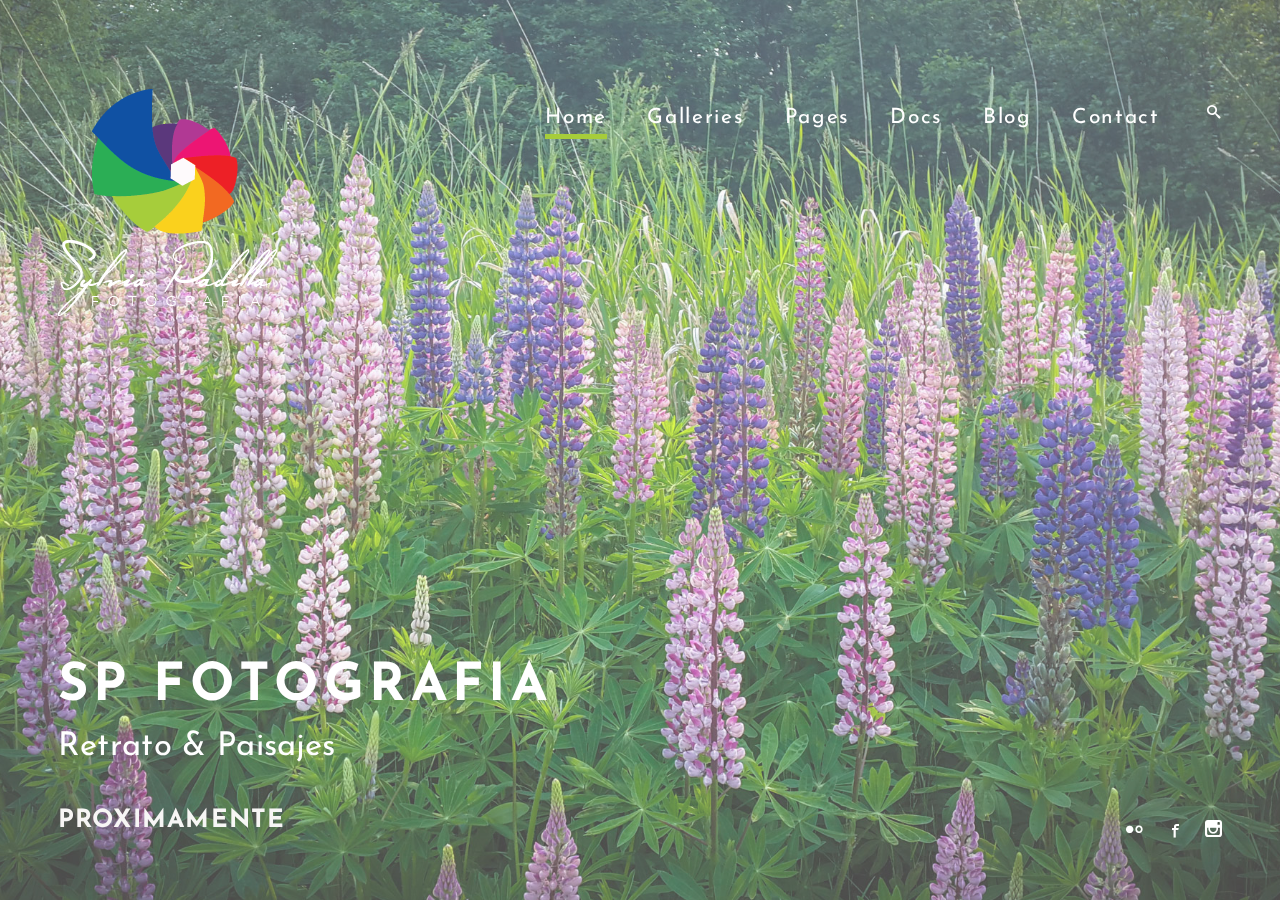
<file: index.html>
<!DOCTYPE html>
<html lang="en">
<head>
	<meta charset="utf-8">
	
	<link rel="Shortcut Icon" type="image/ico" href="imgs/logo2.png" />
	<meta name="viewport" content="width=device-width, initial-scale=1" />
  
	<title>SP Fotografia</title>
  
	<!-- CSS _____________________________________________-->
	<link href='http://fonts.googleapis.com/css?family=Josefin+Sans:400,600&subset=latin,latin-ext' rel='stylesheet' type='text/css'>

	<link rel="stylesheet" href="css/icomoon.css" media="screen" />
	<link rel="stylesheet" href="css/magnificpopup.css" media="screen" />
	<link rel="stylesheet" href="style.css" media="screen" /> 

	<!-- Fixing Internet Explorer ______________________________________-->
	<!--[if lt IE 9]>
		<script src="http://html5shiv.googlecode.com/svn/trunk/html5.js"></script>
		<link rel="stylesheet" href="css/ie.css" />
	<![endif]-->

</head>
<body class="fullscreen">

	<!-- Loader _______________________________-->
	<div class="loadreveal"></div>
	<div id="loadscreen"><div id="loader"><span></span></div></div>

	<!-- HEADER _____________________________________________-->
	<header role="banner" id="header">
			
		<div class="wrapper">

			<!-- Logo __-->
			<h1 id="logo">
				<a href="index.html" rel="home"  > <!-- id="logo-svg-animated"-->
					<img src="imgs/logo-white2.png" alt="logo" />
				</a>
			</h1>
		
			<!-- Main menu __-->
			<nav id="mainmenu" role="navigation">
			
				<div id="menu-burger"><i class="icon-menu"></i></div>
				<div id="searchicon">
					<i class="icon-search"></i>
					<form action="/" method="get" id="searchbar">
						<fieldset>
							<input type="text" name="s" id="searchbar-input" value="" />
							<button type="submit" id="searchbar-submit"></button>
						</fieldset>
					</form>				
				</div>
				<div id="menu">
					<ul>
						<li class="current-menu-item menu-item-has-children"><a href="index.html">Home</a>
						<!-- <ul class="sub-menu">
								<li><a href="index.html">Fullscreen Image</a></li>
								<li><a href="gallery-fullscreen.html">Fullscreen Gallery</a></li>
								<li><a href="gallery-fullscreen-kenburns.html">Fullscreen KenBurns</a></li>
								<li><a href="gallery-fullscreen-video.html">Fullscreen Video</a></li>
							</ul> -->
						</li>
						<li class="menu-item-has-children"><a href="#">Galleries</a>
							<ul class="sub-menu">
								<li><a href="gallery-masonry.html">Masonry Grid Gallery</a></li>
								<li><a href="gallery-horizontal.html">Horizontal Gallery</a></li>
								<li><a href="gallery-vertical.html">Vertical Gallery</a></li>
								<li><a href="gallery-fullscreen.html">Fullscreen Gallery</a></li>
								<li><a href="before-after.html">Before &amp; After</a></li>
								<li><a href="photo-story.html">Photo Story</a></li>
								<li><a href="password-protected.html">Password Protected</a></li>
								<li><a href="gallery-archive.html">Gallery Albums</a></li>
							</ul>
						</li>
						<li class="menu-item-has-children"><a href="#">Pages</a>
							<ul class="sub-menu">
								<li><a href="about.html">About</a></li>
								<li><a href="pricing.html">Pricing</a></li>
								<li><a href="elements.html">Typography & Elements</a></li>
								<li><a href="404.html">404 Page</a></li>
							</ul>
						</li>
						<li><a href="docs.html">Docs</a></li>
						<li><a href="blog.html">Blog</a>
</li>
						<li><a href="contact.html">Contact</a></li>
					</ul>
				</div>
			</nav>
		</div> <!-- END .wrapper -->
		
	</header>

	
	
	<!-- MAIN CONTENT SECTION  _____________________________________________-->
	<section id="content" role="main">
		<div class="wrapper">
			<!-- WYSIWYG -->
			
			<div class="position-absolute">
				<h2 class="big no-margin"><strong>SP FOTOGRAFIA</strong></h2>
				<h2>Retrato & Paisajes</h2> <br/>
			</div>
			
			<div class="gallery fullscreen-gallery kenburns-gallery">

				<canvas id="kenburns"></canvas>
				
				<figure class="gallery-item landscapes">
					<header class='gallery-icon'>
						<a href="#"><img src="imgs/photography/fullscreen01.jpg"  alt="main1" /></a>
					</header>	
					<figcaption class='gallery-caption'>
						<div class="entry-summary">
								<h3>PROXIMAMENTE</h3>
						</div>
							
						
					</figcaption>
				</figure>

				<figure class="gallery-item landscapes">
					<header class='gallery-icon'>
						<a href="#"><img src="imgs/photography/fullscreen02.jpg"  alt="main1" /></a>
					</header>
				</figure>				

				<figure class="gallery-item landscapes">
					<header class='gallery-icon'>
						<a href="#"> <img src= "imgs/photography/fullscreen03.jpg"alt="main1" /></a>
					</header>	
				</figure>

				
			</div>
			<!-- END WYSIWYG -->
			
		</div><!-- END .wrapper -->
		
	</section>



	<footer id="footer" role="contentinfo">
		<ul class="social-icons" "big" >
			<li><a href="#" target="_blank" title="Flickr"><i class="icon-flickr"></i></a></li>
			<li><a href="https://www.facebook.com/SP-Fotografia-471616879699776/" target="_blank" title="Facebook"><i class="icon-facebook"></i></a></li>
			<li><a href="https://www.instagram.com/fotografia_sp/" target="_blank" title="Instagram"><i class="icon-instagram"></i></a></li>								
		</ul>	
	</footer>

<!-- Javascripts ______________________________________-->
<script src="js/jquery.min.js"></script> 
<script src="js/retina.min.js"></script> 
<!-- include image popups -->
<script src="js/jquery.magnific-popup.min.js"></script> 
<!-- include mousewheel plugins -->
<script src="js/jquery.mousewheel.min.js"></script>
<!-- include gallery cycle plugin -->
<script src="js/jquery.cycle.min.js"></script>
<!-- include kenburns plugins -->
<script src="js/kenburns.min.js"></script>
<!-- include svg line drawing plugin -->
<script src="js/jquery.lazylinepainter.min.js"></script>
<!-- include custom script -->
<script src="js/scripts.js"></script>

</body>
</html>
</file>
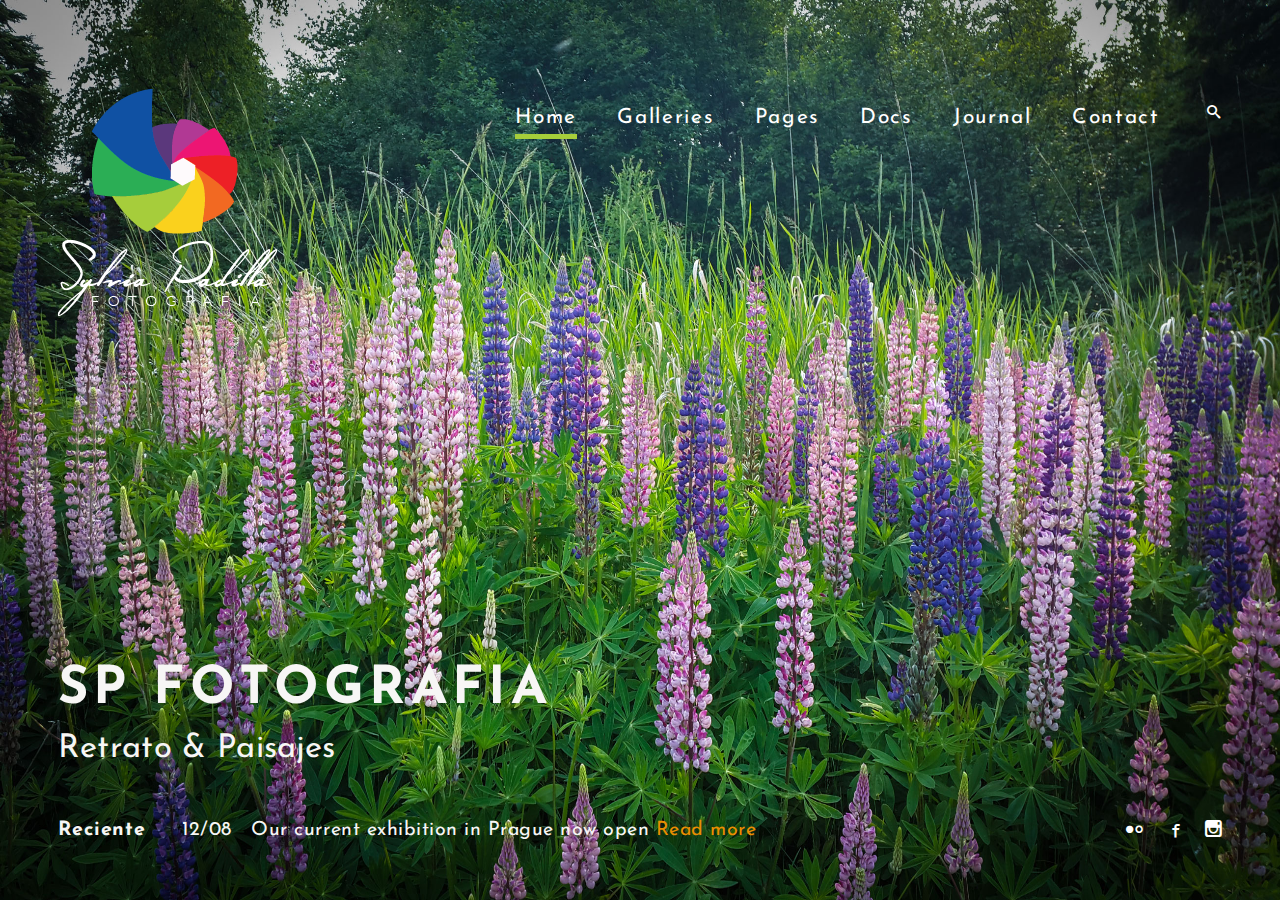
<file: html/index.html>
<!DOCTYPE html>
<html lang="en">
<head>
	<meta charset="utf-8">
	
	<link rel="Shortcut Icon" type="image/ico" href="imgs/logo2.png" />
	<meta name="viewport" content="width=device-width, initial-scale=1" />
  
	<title>SP Fotografia</title>
  
	<!-- CSS _____________________________________________-->
	<link href='http://fonts.googleapis.com/css?family=Josefin+Sans:400,600&subset=latin,latin-ext' rel='stylesheet' type='text/css'>

	<link rel="stylesheet" href="css/icomoon.css" media="screen" />
	<link rel="stylesheet" href="css/magnificpopup.css" media="screen" />
	<link rel="stylesheet" href="style.css" media="screen" />  

	<!-- Fixing Internet Explorer ______________________________________-->
	<!--[if lt IE 9]>
		<script src="http://html5shiv.googlecode.com/svn/trunk/html5.js"></script>
		<link rel="stylesheet" href="css/ie.css" />
	<![endif]-->

</head>
<body class="home fullscreen">

	<!-- Loader _______________________________-->
	<div class="loadreveal"></div>
	<div id="loadscreen"><div id="loader"><span></span></div></div>

	<!-- HEADER _____________________________________________-->
	<header role="banner" id="header">
			
		<div class="wrapper">

			<!-- Logo __-->
			<h1 id="logo">
				<a href="index.html" rel="home"  > <!-- id="logo-svg-animated"-->
					<img src="imgs/logo-white2.png" alt="logo" />
				</a>
			</h1>
		
			<!-- Main menu __-->
			<nav id="mainmenu" role="navigation">
			
				<div id="menu-burger"><i class="icon-menu"></i></div>
				<div id="searchicon">
					<i class="icon-search"></i>
					<form action="/" method="get" id="searchbar">
						<fieldset>
							<input type="text" name="s" id="searchbar-input" value="" />
							<button type="submit" id="searchbar-submit"></button>
						</fieldset>
					</form>				
				</div>
				<div id="menu">
					<ul>
						<li class="current-menu-item menu-item-has-children"><a href="#">Home</a>
							<ul class="sub-menu">
								<li><a href="index.html">Fullscreen Image</a></li>
								<li><a href="gallery-fullscreen.html">Fullscreen Gallery</a></li>
								<li><a href="gallery-fullscreen-kenburns.html">Fullscreen KenBurns</a></li>
								<li><a href="gallery-fullscreen-video.html">Fullscreen Video</a></li>
							</ul>
						</li>
						<li class="menu-item-has-children"><a href="#">Galleries</a>
							<ul class="sub-menu">
								<li><a href="gallery-masonry.html">Masonry Grid Gallery</a></li>
								<li><a href="gallery-horizontal.html">Horizontal Gallery</a></li>
								<li><a href="gallery-vertical.html">Vertical Gallery</a></li>
								<li><a href="gallery-fullscreen.html">Fullscreen Gallery</a></li>
								<li><a href="before-after.html">Before &amp; After</a></li>
								<li><a href="photo-story.html">Photo Story</a></li>
								<li><a href="password-protected.html">Password Protected</a></li>
								<li><a href="gallery-archive.html">Gallery Albums</a></li>
							</ul>
						</li>
						<li class="menu-item-has-children"><a href="#">Pages</a>
							<ul class="sub-menu">
								<li><a href="about.html">About</a></li>
								<li><a href="pricing.html">Pricing</a></li>
								<li><a href="elements.html">Typography & Elements</a></li>
								<li><a href="404.html">404 Page</a></li>
							</ul>
						</li>
						<li><a href="docs.html">Docs</a></li>
						<li><a href="blog.html">Journal</a>
</li>
						<li><a href="contact.html">Contact</a></li>
					</ul>
				</div>
			</nav>
		</div> <!-- END .wrapper -->
		
	</header>

	
	
	<!-- MAIN CONTENT SECTION  _____________________________________________-->
	<section id="content" role="main">

		<!-- <div class="featured-image-header">
				<img src="http://static2.bigstockphoto.com/thumbs/4/3/6/large2/63449344.jpg"  alt="" />
			</div>

		<div class="wrapper">
			<!-- WYSIWYG -->
			<div class="gallery fullscreen-gallery">
				<figure class="post format-gallery gallery-item horizontal">
					<header class='gallery-icon'>
						<img src="imgs/photography/fullscreen01.jpg" alt="" />
						<h1>PROXIM</h1>
					</header>	
					<figcaption class='gallery-caption'>
						<div class="entry-summary">
							<h2 class="big no-margin"><strong>SP FOTOGRAFIA</strong></h2>
							<h2>Retrato & Paisajes</h2><br />
							<div class="blog-oneline-carousel">
								<h3>Reciente</h3>
								<div class="viewport">
									<ul class="overview">
										<li><p>12/08 &nbsp; Our current exhibition in Prague now open <a href="#">Read more</a></p></li>
										<li><p>11/08 &nbsp; We had great success at Carnegie Hall <a href="#">Read more</a></p></li>
									</ul>
								</div>
							</div>
						</div>
					</figcaption>
				</figure>
			</div>

			
			<!-- END WYSIWYG -->
			
		</div><!-- END .wrapper -->
	</section>


	<footer id="footer" role="contentinfo">
		<ul class="social-icons" "big" >
			<li><a href="#" target="_blank" title="Flickr"><i class="icon-flickr"></i></a></li>
			<li><a href="https://www.facebook.com/SP-Fotografia-471616879699776/" target="_blank" title="Facebook"><i class="icon-facebook"></i></a></li>
			<li><a href="https://www.instagram.com/fotografia_sp/" target="_blank" title="Instagram"><i class="icon-instagram"></i></a></li>								
		</ul>	
	</footer>

<!-- Javascripts ______________________________________-->
<script src="js/jquery.min.js"></script> 
<script src="js/retina.min.js"></script> 
<!-- include Masonry -->
<script src="js/isotope.pkgd.min.js"></script> 
<!-- include image popups -->
<script src="js/jquery.magnific-popup.min.js"></script> 
<!-- include mousewheel plugins -->
<script src="js/jquery.mousewheel.min.js"></script>
<!-- include carousel plugins -->
<script src="js/jquery.tinycarousel.min.js"></script>
<!-- include svg line drawing plugin -->
<script src="js/jquery.lazylinepainter.min.js"></script>


<!-- include custom script -->
<script src="js/scripts.js"></script>

</body>
</html>
</file>
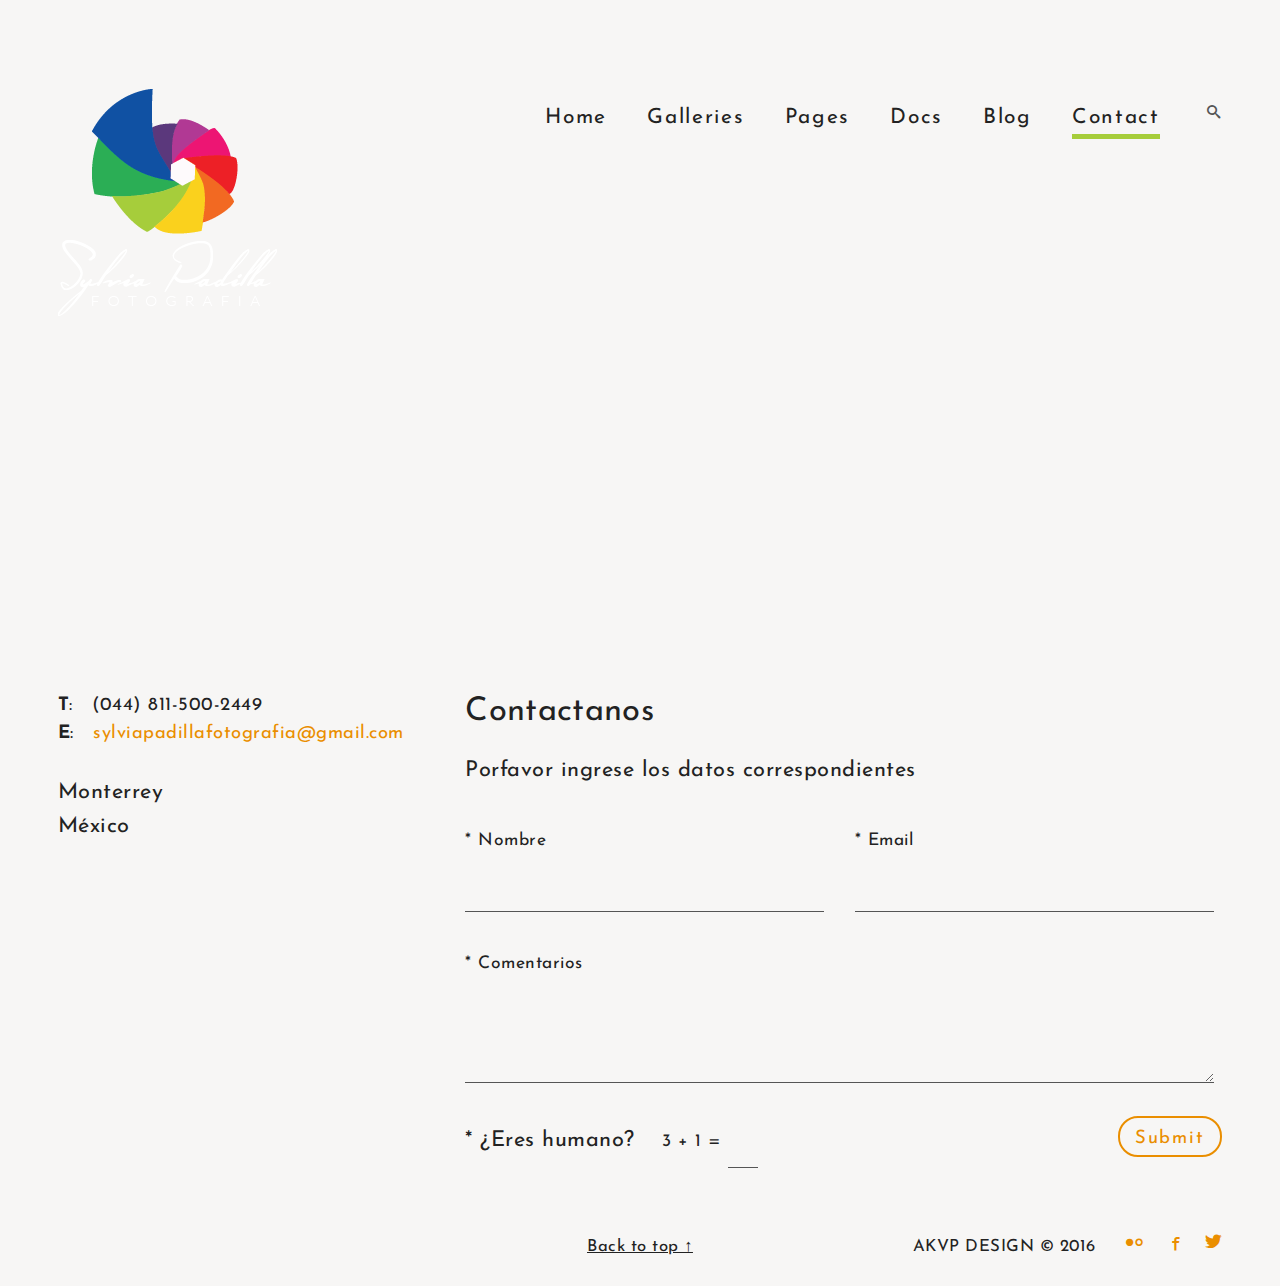
<file: contact.html>
<!DOCTYPE html>
<html lang="en">
<head>
	<meta charset="utf-8">
	
	<link rel="Shortcut Icon" type="image/ico" href="imgs/logo2.png" />
	<meta name="viewport" content="width=device-width, initial-scale=1" />
  
	<title>SP Fotografia</title>
  
	<!-- CSS _____________________________________________-->
	<link href='http://fonts.googleapis.com/css?family=Josefin+Sans:400,600&subset=latin,latin-ext' rel='stylesheet' type='text/css'>

	<link rel="stylesheet" href="css/icomoon.css" media="screen" />
	<link rel="stylesheet" href="css/magnificpopup.css" media="screen" />
	<link rel="stylesheet" href="css/columns.min.css" media="screen" />
	<link rel="stylesheet" href="style.css" media="screen" />  

	<!-- Fixing Internet Explorer ______________________________________-->
	<!--[if lt IE 9]>
		<script src="http://html5shiv.googlecode.com/svn/trunk/html5.js"></script>
		<link rel="stylesheet" href="css/ie.css" />
	<![endif]-->

</head>
<body>

	<!-- Loader _______________________________-->
	<div class="loadreveal"></div>
	<div id="loadscreen"><div id="loader"><span></span></div></div>

	<!-- HEADER _____________________________________________-->
	<header role="banner" id="header">
			
		<div class="wrapper">

			<!-- Logo __-->
			<h1 id="logo" >
				<a href="index.html" rel="home"  > <!-- id="logo-svg-animated"-->
			

					<img src="imgs/logo-white2.png" alt="logo" />

				</a>
			</h1>
		
			<!-- Main menu __-->
			<nav id="mainmenu" role="navigation">
			
				<div id="menu-burger"><i class="icon-menu"></i></div>
				<div id="searchicon">
					<i class="icon-search"></i>
					<form action="/" method="get" id="searchbar">
						<fieldset>
							<input type="text" name="s" id="searchbar-input" value="" />
							<button type="submit" id="searchbar-submit"></button>
						</fieldset>
					</form>				
				</div>
				<div id="menu">
					<ul>
						<li class="menu-item-has-children"><a href="index.html">Home</a>
						<!--	<ul class="sub-menu">
								<li><a href="index.html">Fullscreen Image</a></li>
								<li><a href="gallery-fullscreen.html">Fullscreen Gallery</a></li>
								<li><a href="gallery-fullscreen-kenburns.html">Fullscreen KenBurns</a></li>
								<li><a href="gallery-fullscreen-video.html">Fullscreen Video</a></li>
								
								</ul> -->
						</li>
						<li class="menu-item-has-children"><a href="#">Galleries</a>
							<ul class="sub-menu">
								<li><a href="gallery-masonry.html">Masonry Grid Gallery</a></li>
								<li><a href="gallery-horizontal.html">Horizontal Gallery</a></li>
								<li><a href="gallery-vertical.html">Vertical Gallery</a></li>
								<li><a href="gallery-fullscreen.html">Fullscreen Gallery</a></li>
								<li><a href="before-after.html">Before &amp; After</a></li>
								<li><a href="photo-story.html">Photo Story</a></li>
								<li><a href="password-protected.html">Password Protected</a></li>
								<li><a href="gallery-archive.html">Gallery Albums</a></li>
							</ul>
						</li>
						<li class="menu-item-has-children"><a href="#">Pages</a>
							<ul class="sub-menu">
								<li><a href="about.html">About</a></li>
								<li><a href="pricing.html">Pricing</a></li>
								<li><a href="elements.html">Typography & Elements</a></li>
								<li><a href="404.html">404 Page</a></li>
							</ul>
						</li>
						<li><a href="docs.html">Docs</a></li>
						<li><a href="blog.html">Blog</a>
</li>
						<li class="current-menu-item"><a href="contact.html">Contact</a></li>
					</ul>
				</div>
			</nav>
		</div> <!-- END .wrapper -->
		
	</header>

	
	
	<!-- MAIN CONTENT SECTION  _____________________________________________-->
	<section id="content" role="main">

		<div class="featured-image-header">
			<div id="gmap"></div>
		</div>

		<div class="wrapper">
			<!-- WYSIWYG starts here __-->
			
			<div class="column-grid column-grid-3">
				<div class="column column-span-1 column-push-0 column-first">
					<p class="small"><strong>T</strong>: &nbsp;  (044) 811-500-2449<br />
					<strong>E</strong>:  &nbsp;  <a href="#">sylviapadillafotografia@gmail.com</a></p>
					
					<p>Monterrey<br />
					México<br />
					</p>
				</div>
				<div class="column column-span-2 column-push-0 column-last">
					<h2>Contactanos</h2>
					<p>Porfavor ingrese los datos correspondientes</p>
					
					<div id="message"></div>
					<form method="post" action="contact/contact.php" name="contactform" id="contactform">

					<fieldset>
						<p class="form-column">
							<label for="name" accesskey="U"><span class="required">*</span> Nombre</label>
							<input name="name" type="text" id="name" size="30" value="" />
						</p>
						<p class="form-column">
							<label for="email" accesskey="E"><span class="required">*</span> Email</label>
							<input name="email" type="text" id="email" size="30" value="" />
						</p>

						<p>
							<label for="comments" accesskey="C"><span class="required">*</span> Comentarios</label>
							<textarea name="comments" cols="40" rows="3" id="comments"></textarea>
						</p>

						<p><span class="required">*</span> ¿Eres humano?
							<label for="verify" accesskey="V" class="inline">&nbsp;&nbsp;&nbsp;3&nbsp;+&nbsp;1&nbsp;=</label>
							<input name="verify" type="text" id="verify" size="4" value="" style="width: 30px;" />
							
							<input type="submit" class="submit" id="submit" value="Submit" />
						</p>
					</fieldset>

					</form>
				</div>
			</div>
			
			<!-- WYSIWYG ends here __-->
		</div><!-- END .wrapper -->
		
	</section>


	<footer id="footer" role="contentinfo">
		<p class="back-to-top"><a href="#header">Back to top ↑</a></p>
		<p class="copyright">AKVP DESIGN &copy; 2016</p>
		<ul class="social-icons">
			<li><a href="#" target="_blank" title="Flickr"><i class="icon-flickr"></i></a></li>
			<li><a href="#" target="_blank" title="Facebook"><i class="icon-facebook"></i></a></li>
			<li><a href="#" target="_blank" title="Twitter"><i class="icon-twitter"></i></a></li>								
		</ul>	
	</footer>

<!-- Javascripts ______________________________________-->
<script src="js/jquery.min.js"></script> 
<script src="js/retina.min.js"></script> 
<!-- include map scripts -->
<script src='http://maps.google.com/maps/api/js?sensor=true&#038;ver=4.0'></script>
<script src="js/jquery.gmap.min.js"></script>
<!-- include image popups -->
<script src="js/jquery.magnific-popup.min.js"></script> 
<!-- include AJAX contact from -->
<script src="contact/js/jquery.jigowatt.js"></script>
<!-- include svg line drawing plugin -->
<script src="js/jquery.lazylinepainter.min.js"></script>
<!-- include custom script -->
<script src="js/scripts.js"></script>

<script>
jQuery(window).load(function() {
	jQuery("#gmap").gMap({
		scrollwheel: false,
		zoom: 14,
		markers:[{
			address: "Monterrey, México",
			icon: {
				image: "imgs/mapmarker.png", iconsize: [48,48], iconanchor: [48,48]
			}
			}],
		controls: {
		   panControl: true,  zoomControl: true,   mapTypeControl: false,   scaleControl: true,   streetViewControl: false,   overviewMapControl: false
		},
	});
});
</script>

</body>
</html>
</file>
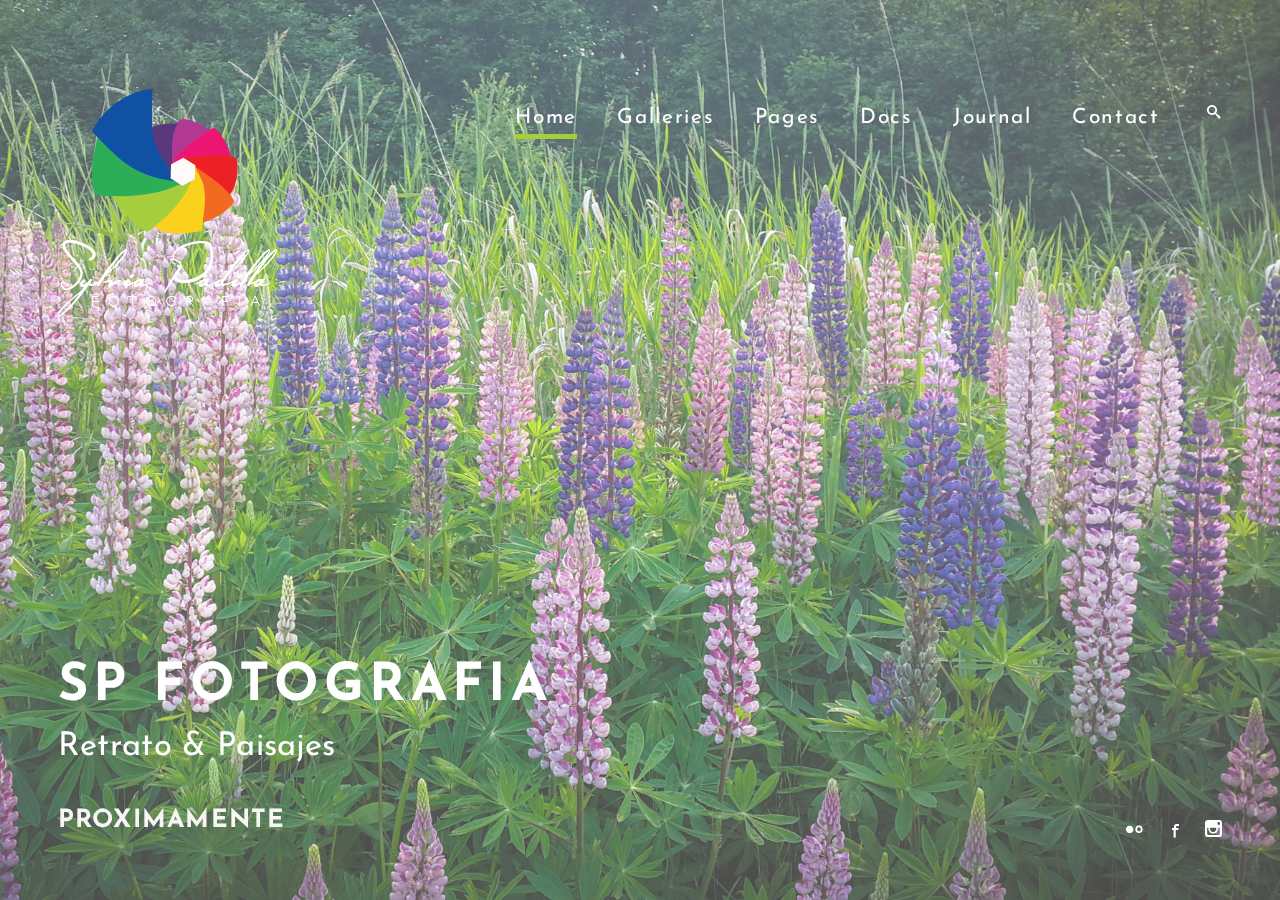
<file: gallery-fullscreen-kenburns.html>
<!DOCTYPE html>
<html lang="en">
<head>
	<meta charset="utf-8">
	
	<link rel="Shortcut Icon" type="image/ico" href="imgs/logo2.png" />
	<meta name="viewport" content="width=device-width, initial-scale=1" />
  
	<title>SP Fotografia</title>
  
	<!-- CSS _____________________________________________-->
	<link href='http://fonts.googleapis.com/css?family=Josefin+Sans:400,600&subset=latin,latin-ext' rel='stylesheet' type='text/css'>

	<link rel="stylesheet" href="css/icomoon.css" media="screen" />
	<link rel="stylesheet" href="css/magnificpopup.css" media="screen" />
	<link rel="stylesheet" href="style.css" media="screen" /> 

	<!-- Fixing Internet Explorer ______________________________________-->
	<!--[if lt IE 9]>
		<script src="http://html5shiv.googlecode.com/svn/trunk/html5.js"></script>
		<link rel="stylesheet" href="css/ie.css" />
	<![endif]-->

</head>
<body class="fullscreen">

	<!-- Loader _______________________________-->
	<div class="loadreveal"></div>
	<div id="loadscreen"><div id="loader"><span></span></div></div>

	<!-- HEADER _____________________________________________-->
	<header role="banner" id="header">
			
		<div class="wrapper">

			<!-- Logo __-->
			<h1 id="logo">
				<a href="gallery-fullscreen-kenburns.html" rel="home"  > <!-- id="logo-svg-animated"-->
					<img src="imgs/logo-white2.png" alt="logo" />
				</a>
			</h1>
		
			<!-- Main menu __-->
			<nav id="mainmenu" role="navigation">
			
				<div id="menu-burger"><i class="icon-menu"></i></div>
				<div id="searchicon">
					<i class="icon-search"></i>
					<form action="/" method="get" id="searchbar">
						<fieldset>
							<input type="text" name="s" id="searchbar-input" value="" />
							<button type="submit" id="searchbar-submit"></button>
						</fieldset>
					</form>				
				</div>
				<div id="menu">
					<ul>
						<li class="current-menu-item menu-item-has-children"><a href="gallery-fullscreen-kenburns.html">Home</a>
						<!-- <ul class="sub-menu">
								<li><a href="index.html">Fullscreen Image</a></li>
								<li><a href="gallery-fullscreen.html">Fullscreen Gallery</a></li>
								<li><a href="gallery-fullscreen-kenburns.html">Fullscreen KenBurns</a></li>
								<li><a href="gallery-fullscreen-video.html">Fullscreen Video</a></li>
							</ul> -->
						</li>
						<li class="menu-item-has-children"><a href="#">Galleries</a>
							<ul class="sub-menu">
								<li><a href="gallery-masonry.html">Masonry Grid Gallery</a></li>
								<li><a href="gallery-horizontal.html">Horizontal Gallery</a></li>
								<li><a href="gallery-vertical.html">Vertical Gallery</a></li>
								<li><a href="gallery-fullscreen.html">Fullscreen Gallery</a></li>
								<li><a href="before-after.html">Before &amp; After</a></li>
								<li><a href="photo-story.html">Photo Story</a></li>
								<li><a href="password-protected.html">Password Protected</a></li>
								<li><a href="gallery-archive.html">Gallery Albums</a></li>
							</ul>
						</li>
						<li class="menu-item-has-children"><a href="#">Pages</a>
							<ul class="sub-menu">
								<li><a href="about.html">About</a></li>
								<li><a href="pricing.html">Pricing</a></li>
								<li><a href="elements.html">Typography & Elements</a></li>
								<li><a href="404.html">404 Page</a></li>
							</ul>
						</li>
						<li><a href="docs.html">Docs</a></li>
						<li><a href="blog.html">Journal</a>
</li>
						<li><a href="contact.html">Contact</a></li>
					</ul>
				</div>
			</nav>
		</div> <!-- END .wrapper -->
		
	</header>

	
	
	<!-- MAIN CONTENT SECTION  _____________________________________________-->
	<section id="content" role="main">
		<div class="wrapper">
			<!-- WYSIWYG -->
			
			<div class="position-absolute">
				<h2 class="big no-margin"><strong>SP FOTOGRAFIA</strong></h2>
				<h2>Retrato & Paisajes</h2> <br/>
			</div>
			
			<div class="gallery fullscreen-gallery kenburns-gallery">

				<canvas id="kenburns"></canvas>
				
				<figure class="gallery-item landscapes">
					<header class='gallery-icon'>
						<a href="#"><img src="imgs/photography/fullscreen01.jpg"  alt="main1" /></a>
					</header>	
					<figcaption class='gallery-caption'>
						<div class="entry-summary">
								<h3>PROXIMAMENTE</h3>
						</div>
							
						
					</figcaption>
				</figure>

				<figure class="gallery-item landscapes">
					<header class='gallery-icon'>
						<a href="#"><img src="imgs/photography/fullscreen02.jpg"  alt="main1" /></a>
					</header>
				</figure>				

				<figure class="gallery-item landscapes">
					<header class='gallery-icon'>
						<a href="#"> <img src= "imgs/photography/fullscreen03.jpg"alt="main1" /></a>
					</header>	
				</figure>

				
			</div>
			<!-- END WYSIWYG -->
			
		</div><!-- END .wrapper -->
		
	</section>



	<footer id="footer" role="contentinfo">
		<ul class="social-icons" "big" >
			<li><a href="#" target="_blank" title="Flickr"><i class="icon-flickr"></i></a></li>
			<li><a href="https://www.facebook.com/SP-Fotografia-471616879699776/" target="_blank" title="Facebook"><i class="icon-facebook"></i></a></li>
			<li><a href="https://www.instagram.com/fotografia_sp/" target="_blank" title="Instagram"><i class="icon-instagram"></i></a></li>								
		</ul>	
	</footer>

<!-- Javascripts ______________________________________-->
<script src="js/jquery.min.js"></script> 
<script src="js/retina.min.js"></script> 
<!-- include image popups -->
<script src="js/jquery.magnific-popup.min.js"></script> 
<!-- include mousewheel plugins -->
<script src="js/jquery.mousewheel.min.js"></script>
<!-- include gallery cycle plugin -->
<script src="js/jquery.cycle.min.js"></script>
<!-- include kenburns plugins -->
<script src="js/kenburns.min.js"></script>
<!-- include svg line drawing plugin -->
<script src="js/jquery.lazylinepainter.min.js"></script>
<!-- include custom script -->
<script src="js/scripts.js"></script>

</body>
</html>
</file>
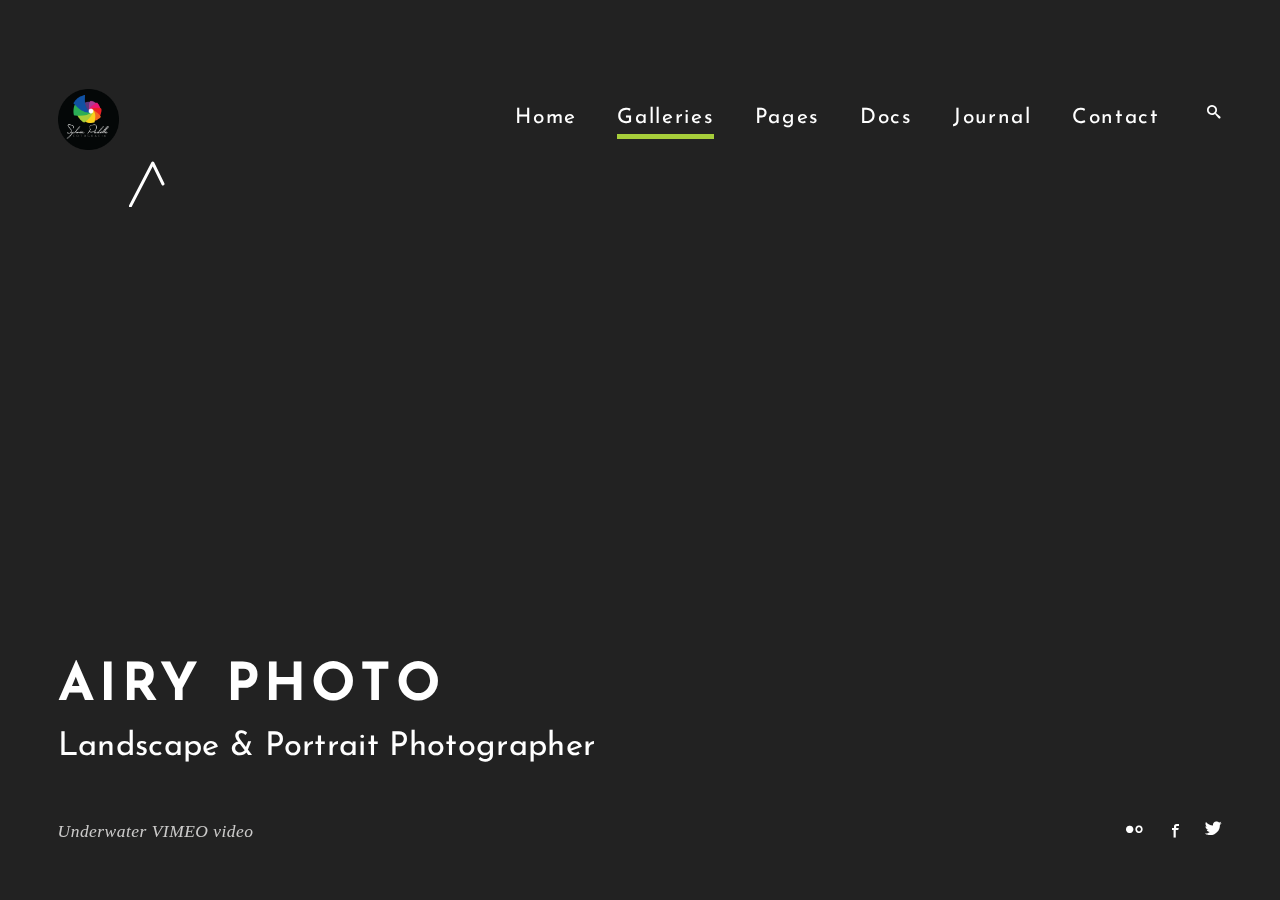
<file: gallery-fullscreen-video-youtube-vimeo.html>
<!DOCTYPE html>
<html lang="en">
<head>
	<meta charset="utf-8">
	
	<link rel="Shortcut Icon" type="image/ico" href="imgs/favicon.ico" />
	<meta name="viewport" content="width=device-width, initial-scale=1" />
  
	<title>Airy Photography Theme</title>
  
	<!-- CSS _____________________________________________-->
	<link href='http://fonts.googleapis.com/css?family=Josefin+Sans:400,600&subset=latin,latin-ext' rel='stylesheet' type='text/css'>

	<link rel="stylesheet" href="css/icomoon.css" media="screen" />
	<link rel="stylesheet" href="css/magnificpopup.css" media="screen" />
	<link rel="stylesheet" href="style.css" media="screen" />  

	<!-- Fixing Internet Explorer ______________________________________-->
	<!--[if lt IE 9]>
		<script src="http://html5shiv.googlecode.com/svn/trunk/html5.js"></script>
		<link rel="stylesheet" href="css/ie.css" />
	<![endif]-->

</head>
<body class="fullscreen">

	<!-- Loader _______________________________-->
	<div class="loadreveal"></div>
	<div id="loadscreen"><div id="loader"><span></span></div></div>

	<!-- HEADER _____________________________________________-->
	<header role="banner" id="header">
			
		<div class="wrapper">

			<!-- Logo __-->
			<h1 id="logo">
				<a href="index.html" rel="home" id="logo-svg-animated"> 
					<img src="imgs/logo-white.png" alt="logo" />
				</a>
			</h1>
		
			<!-- Main menu __-->
			<nav id="mainmenu" role="navigation">
			
				<div id="menu-burger"><i class="icon-menu"></i></div>
				<div id="searchicon">
					<i class="icon-search"></i>
					<form action="/" method="get" id="searchbar">
						<fieldset>
							<input type="text" name="s" id="searchbar-input" value="" />
							<button type="submit" id="searchbar-submit"></button>
						</fieldset>
					</form>				
				</div>
				<div id="menu">
					<ul>
						<li class="menu-item-has-children"><a href="#">Home</a>
							<ul class="sub-menu">
								<li><a href="index.html">Fullscreen Image</a></li>
								<li><a href="gallery-fullscreen.html">Fullscreen Gallery</a></li>
								<li><a href="gallery-fullscreen-kenburns.html">Fullscreen KenBurns</a></li>
								<li><a href="gallery-fullscreen-video.html">Fullscreen Video</a></li>
							</ul>
						</li>
						<li class="current_page_parent menu-item-has-children"><a href="#">Galleries</a>
							<ul class="sub-menu">
								<li><a href="gallery-masonry.html">Masonry Grid Gallery</a></li>
								<li><a href="gallery-horizontal.html">Horizontal Gallery</a></li>
								<li><a href="gallery-vertical.html">Vertical Gallery</a></li>
								<li><a href="gallery-fullscreen.html">Fullscreen Gallery</a></li>
								<li><a href="before-after.html">Before &amp; After</a></li>
								<li><a href="photo-story.html">Photo Story</a></li>
								<li><a href="password-protected.html">Password Protected</a></li>
								<li><a href="gallery-archive.html">Gallery Albums</a></li>
							</ul>
						</li>
						<li class="menu-item-has-children"><a href="#">Pages</a>
							<ul class="sub-menu">
								<li><a href="about.html">About</a></li>
								<li><a href="pricing.html">Pricing</a></li>
								<li><a href="elements.html">Typography & Elements</a></li>
								<li><a href="404.html">404 Page</a></li>
							</ul>
						</li>
						<li><a href="docs.html">Docs</a></li>
						<li><a href="blog.html">Journal</a>
</li>
						<li><a href="contact.html">Contact</a></li>
					</ul>
				</div>
			</nav>
		</div> <!-- END .wrapper -->
		
	</header>

	
	
	<!-- MAIN CONTENT SECTION  _____________________________________________-->
	<section id="content" role="main">
		<div class="wrapper">
			<!-- WYSIWYG -->

			<div class="position-absolute">
				<h2 class="big no-margin"><strong>AIRY PHOTO</strong></h2>
				<h2>Landscape & Portrait Photographer</h2><br />
			</div>
			
			<div class="gallery fullscreen-gallery">
				<figure class="gallery-item">
					<header class='gallery-icon'>
					</header>	
					<figcaption class='gallery-caption'>
						<div class="entry-summary">
							<p>Underwater VIMEO video</p>
						</div>
					</figcaption>
				</figure>
			</div>

			<!-- END WYSIWYG -->
		</div><!-- END .wrapper -->
	</section>

	<footer id="footer" role="contentinfo">
		<!--<p class="back-to-top"><a href="#header">Back to top ↑</a></p>
		<p class="copyright">Airy Theme &copy; 2016</p>-->
		<ul class="social-icons">
			<li><a href="#" target="_blank" title="Flickr"><i class="icon-flickr"></i></a></li>
			<li><a href="#" target="_blank" title="Facebook"><i class="icon-facebook"></i></a></li>
			<li><a href="#" target="_blank" title="Twitter"><i class="icon-twitter"></i></a></li>								
		</ul>	
	</footer>

<!-- Javascripts ______________________________________-->
<script src="js/jquery.min.js"></script> 
<script src="js/retina.min.js"></script> 
<!-- include image popups -->
<script src="js/jquery.magnific-popup.min.js"></script> 
<!-- include mousewheel plugin -->
<script src="js/jquery.mousewheel.min.js"></script>
<!-- include OK video plugin -->
<script src="js/okvideo.min.js"></script>
<!-- include gallery cycle plugin -->
<script src="js/jquery.cycle.min.js"></script>
<!-- include carousel plugins -->
<script src="js/jquery.tinycarousel.min.js"></script>
<!-- include svg line drawing plugin -->
<script src="js/jquery.lazylinepainter.min.js"></script>
<!-- include custom script -->
<script src="js/scripts.js"></script>
<script>
	$(function(){
		$.okvideo({ video: '121007977' }) // YouTube or Vimeo ID
	});
</script>
</body>
</html>
</file>
<file: css/icomoon.css>
@font-face {
	font-family: 'icomoon';
	src:url('fonts/icomoon.eot?-cr6w4i');
	src:url('fonts/icomoon.eot?#iefix-cr6w4i') format('embedded-opentype'),
		url('fonts/icomoon.woff?-cr6w4i') format('woff'),
		url('fonts/icomoon.ttf?-cr6w4i') format('truetype'),
		url('fonts/icomoon.svg?-cr6w4i#icomoon') format('svg');
	font-weight: normal;
	font-style: normal;
}

[class^="icon-"], [class*=" icon-"] {
	font-family: 'icomoon';
	speak: none;
	font-style: normal;
	font-weight: normal;
	font-variant: normal;
	text-transform: none;
	line-height: 1;
	
	/* Enable Ligatures ================ */
	-webkit-font-feature-settings: "liga";
	-moz-font-feature-settings: "liga=1";
	-moz-font-feature-settings: "liga";
	-ms-font-feature-settings: "liga" 1;
	-o-font-feature-settings: "liga";
	font-feature-settings: "liga";

	/* Better Font Rendering =========== */
	-webkit-font-smoothing: antialiased;
	-moz-osx-font-smoothing: grayscale;
}

.icon-calendar:before {
	content: "\e602";
}

.icon-phone:before {
	content: "\e603";
}

.icon-monitor:before {
	content: "\e604";
}

.icon-camera:before {
	content: "\e605";
}

.icon-film:before {
	content: "\e606";
}

.icon-microphone:before {
	content: "\e607";
}

.icon-checkmark3:before {
	content: "\e608";
}

.icon-cog:before {
	content: "\e609";
}

.icon-pictures:before {
	content: "\e60a";
}

.icon-time:before {
	content: "\e60b";
}

.icon-checkmark2:before {
	content: "\e615";
}

.icon-chart:before {
	content: "\e60c";
}

.icon-location:before {
	content: "\e60d";
}

.icon-lab:before {
	content: "\e600";
}

.icon-mouse:before {
	content: "\e60e";
}

.icon-medal:before {
	content: "\e60f";
}

.icon-locked:before {
	content: "\e610";
}

.icon-lamp2:before {
	content: "\e613";
}

.icon-lamp:before {
	content: "\e601";
}

.icon-diamond:before {
	content: "\e611";
}

.icon-equalizer:before {
	content: "\e614";
}

.icon-clipboard:before {
	content: "\e612";
}

.icon-cart:before {
	content: "\e93a";
}

.icon-bubble:before {
	content: "\e96e";
}

.icon-search:before {
	content: "\e986";
}

.icon-menu:before {
	content: "\e9bd";
}

.icon-checkmark:before {
	content: "\ea10";
}

.icon-google-plus:before {
	content: "\ea88";
}

.icon-facebook:before {
	content: "\ea8c";
}

.icon-instagram:before {
	content: "\ea90";
}

.icon-twitter:before {
	content: "\ea91";
}

.icon-feed:before {
	content: "\ea94";
}

.icon-youtube:before {
	content: "\ea99";
}

.icon-vimeo:before {
	content: "\ea9c";
}

.icon-flickr:before {
	content: "\eaa1";
}

.icon-picassa:before {
	content: "\eaa4";
}

.icon-dribbble:before {
	content: "\eaa6";
}

.icon-github:before {
	content: "\eab5";
}

.icon-tumblr:before {
	content: "\eabb";
}

.icon-skype:before {
	content: "\eac6";
}

.icon-linkedin:before {
	content: "\eac9";
}

.icon-pinterest:before {
	content: "\ead0";
}
</file>
<file: style.css>
@import url("editor-style.css");

/*
CONTENTS: 
	1. FORM ELEMENTS - inputs, selects, buttons, fields 
	2. BODY DEFAULTS, LAYOUTS - html, body
	3. MAIN WRAPPER - wrappers
	4. HEADER - header, logo, navigation
	5. CONTENT - inside content elements and classes (find more classes in editor-style.css)
	6. FOOTER - footer
	7. RESPONSIVNESS - media queries
	
*/

/* 1. FORM ELEMENTS
_____________________________________ */
input, textarea, select, input[type="submit"], input[type="button"], button, .button { font-family: 'Josefin Sans', sans-serif; vertical-align: middle; }
label { display: block; padding: 5px 0 5px 0; font-size: .8em; font-weight: normal; }
label.inline { display: inline-block; }

input[type=text], input[type=email], input[type=tel], input[type=url], input[type=search], input[type=password], input[type=number], input.input-text, textarea { outline: 0; background: transparent; width: 100%; padding: .7em 0; -webkit-appearance: none; -webkit-focus-ring-color: none; border: 0; border-bottom: 1px solid #555; font-weight: normal; font-size: 1em; }
select { outline: 0 !important; vertical-align: middle; background: #F7F6F5; width: 100%; font-size: 1em; border: 0; border-bottom: 1px solid #ddd; }
textarea { padding-top: .5em; height: 100px; }
input[type=text]:focus,  input[type=email]:focus,  input[type=tel]:focus,  input[type=password]:focus,  textarea:focus {  }
input[type=checkbox] { width: 15px; float: left; margin: 0 1em 0 0; position: relative; top: 10px; border: 1px solid #ddd; }
input[type=radio] { position: relative; bottom: 3px; }
input[type=number] { width: 40px; margin: 0 5px; }

input[type=submit], input[type=button], button, .button { display: inline-block; height: auto; padding: .65em .8em .35em .8em; font-weight: normal; font-size: .85em; line-height: 1; text-align: center; cursor: pointer; border: 2px solid; border-radius: 20px; background: transparent; margin: -2px .5em .5em 0; text-decoration: none !important; letter-spacing: 0.1em; color: #EA8E00; z-index: 2; overflow: hidden; position: relative; vertical-align: middle; outline: 0; 
-webkit-transition: all .4s ease; -moz-transition: all .4s ease; -ms-transition: all .4s ease; -o-transition: all .4s ease; transition: all .4s ease; }
input[type=submit]:hover, input[type=button]:hover, .button:hover, button:hover,
input[type=submit]:focus, input[type=button]:focus { color: #F7F6F5; background-color: #EA8E00; border: 2px solid transparent; }
input[type=submit]:active, input[type=button]:active { outline: 0; }
.button::after, button::after { content: ''; position: absolute; z-index: -1;  -webkit-transition: all .2s; -moz-transition: all .2s; transition: all .2s;
	width: 100%; height: 0; top: 50%; left: 50%; background: rgba(255,255,255,.3); opacity: 1;
	-webkit-transform: translateX(-50%) translateY(-50%) rotate(45deg);
	-moz-transform: translateX(-50%) translateY(-50%) rotate(45deg);
	-ms-transform: translateX(-50%) translateY(-50%) rotate(45deg);
	transform: translateX(-50%) translateY(-50%) rotate(45deg);
}
.button:hover::after, button:hover::after, .button:focus::after, button:focus::after { height: 260%; opacity: 0; }
.button:active::after, button:active::after { height: 300%; opacity: 1; }

form#searchbar { width: 100%; position: relative; }
form#searchbar #searchbar-submit { position: absolute; right: -12px; top: -2px; background: none; border: 0; font-size: 1.1em; color: black; box-shadow: none;padding: 0; }

.form-column { width: 46%; display: inline-block; margin: 0 3% 0 0; }
#contactform { width: 103%; }
#contactform #comments { width: 96%; margin: 0; padding: .5em; }
#contactform #submit { float: right; margin: 0 3% 0 0; }


/* 2. BODY DEFAULTS, LAYOUTS
_____________________________________ */
html { height: 100%; font-family: 'Josefin Sans', sans-serif; font-size: 65.5%; }
body { background: #F7F6F5; color: #222; font-size: 1.6em; letter-spacing: 0.03em; overflow-x: hidden; }

/* 3. MAIN WRAPPER
_____________________________________ */
.wrapper {  }
.wrapper::after { content: ""; display: block; clear: both; }

#content { width: 100%; position: relative; z-index: 3; font-size: 1.3em; }
#content::after { content: ""; display: block; clear: both; }

/* 4. HEADER
_____________________________________ */
#header { width: 100%; padding: 5em 4.5% 2em; z-index: 150; letter-spacing: 0.1em; }
#header::after { content: ""; display: block; clear: both; }

body.fullscreen #header { position: absolute; }

/* Loading effect */
#loadscreen { position: fixed; top: 0; width: 100%; height: 100%; z-index: 9999; }
#loader { position: absolute; width: 30%; height: 4px; left: 0; top: 0; bottom: 0; right: 0; margin: auto; background: #ccc; z-index: 400; }
#loader span { display: block; height: 100%; background: #EA8E00; 
    -webkit-animation: loadanim 3s linear;
    -moz-animation: loadanim 3s linear;
    -o-animation: loadanim 3s linear;
    animation: loadanim 3s linear;
}
@-webkit-keyframes loadanim { 0%   { width: 0px; } }
@-moz-keyframes loadanim {  0%   { width: 0px; } }
@-o-keyframes loadanim {  0%   { width: 0px; }}
@keyframes loadanim { 0%   { width: 0px; } }
.loadreveal { position: fixed; width: 100%; height: 100%; z-index: 300; top: 0; background: #F7F6F5;
	-webkit-transform: translate3d(0,0,0); transform: translate3d(0,0,0);
	-webkit-transition: -webkit-transform 0.4s;	transition: transform 0.4s;
	-webkit-transition-timing-function: cubic-bezier(0.7,0,0.3,1); transition-timing-function: cubic-bezier(0.7,0,0.3,1); }
.loadreveal.reveal { -webkit-transform: translate3d(0,-100%,0); transform: translate3d(0,-100%,0); }

/* Logo */
#logo { width: 20%; height: auto; float: left; margin: 0; font-weight: normal; position: absolute; z-index: 200; vertical-align: middle;  }
#logo a { color: #222; text-decoration: none; white-space: nowrap; display: block; }
/* #logo img { display: inline-block; vertical-align: bottom; margin: -100% .5em 0 0; position: relative; top: .5em; display: none; }
#logo svg path { fill: #222; }
#logo #logo-svg-animated svg path { stroke: #222; } */

/* Navigation */
#header nav { width: 75%; float: right; position: relative; top: 1em; z-index: 200; }
#header nav ul { float: right; text-align: right; margin: 0; padding: 0; }
#header nav ul li { display: inline-block; margin: 0 1em; }
#header nav ul li a { display: block; color: #222; font-size: 1.25em; padding: 0 0 1em 0; text-decoration: none; position: relative; z-index: 5; }
#header nav ul li a::after, #header nav ul li.current-menu-item > a::after, #header nav ul li.current-menu-parent > a::after, #header nav ul li.current_page_parent  > a::after { content: ""; display: block; border-bottom: 5px solid #A6CD3A; max-width: 100px; margin: 0 auto; z-index: -1; 
-webkit-transform-origin: 0 0; transform-origin: 0 0;
-webkit-transition: -webkit-transform 0.35s; transition: transform 0.35s; 
-webkit-transform: scale(1); transform: scale(1); }
#header nav ul li a::after { -webkit-transform: scale(0,1); transform: scale(0,1); }
#header nav ul li a:hover::after {  -webkit-transform: scale(1); transform: scale(1); }

#header nav ul.sub-menu { display: none; position: absolute; top: 0; left: auto; border-left: 1px solid #555; text-align: left; padding: 3.8em 0 0 0; margin: 0 0 0 -1em; z-index: 4; background: #F7F6F5; }
#header nav ul.sub-menu li { display: block; padding: 0; margin: 0; position: relative; }
#header nav ul.sub-menu li a { display: block; padding: .9em 1.3em .6em 1em; width: auto; line-height: 1.1; text-decoration: none; font-size: 1em; color: #222; letter-spacing: 0.08em;  position: relative;}
#header nav ul.sub-menu li a::before { content: ""; display: block; position: absolute; width: 100%; left: 0; top: 0; right: 0; bottom: 0; background: #A6CD3A; z-index: -1;
-webkit-transform: scale(0,1); transform: scale(0,1);
-webkit-transform-origin: 0 0; transform-origin: 0 0;
-webkit-transition: -webkit-transform 0.35s; transition: transform 0.35s; }
#header nav ul.sub-menu li a:hover::before {  -webkit-transform: scale(1); transform: scale(1); }
#header nav ul.sub-menu li a:hover { border-bottom-color: #EA8E00; color: #F7F6F5; text-decoration: none; }
#header nav ul.sub-menu li a::after { display: none; }
#header nav ul.sub-menu ul { position: static; margin: 0; z-index: 1000; }
#header nav ul.sub-menu ul li { border-radius: 0 !important; }
 
#header nav #menu-burger { display: none; float: right; position: relative; line-height: 36px; padding: 0 0 0 1.5em; z-index: 202; color: #555; vertical-align: middle; cursor: pointer; }
#header nav #menu-burger:hover { color: #222; }

#header nav #searchicon {  float: right; position: relative; padding: 0 0 0 1em; z-index: 202; }
#header nav #searchicon i { display: inline-block; font-size:.8em; color: #555; position: relative; cursor: pointer; z-index: 9; vertical-align: middle; padding: .4em 0 .2em 1em; } 
#header nav #searchicon:hover i { color: #222; } 
#header nav #searchicon form#searchbar { position: absolute; width: 0; right: 0; bottom: -1em; opacity: 0; }
#header nav form#searchbar #searchbar-submit { visibility: hidden; }
#header nav form#searchbar #searchbar-input {  }

/* 5. CONTENT
_____________________________________ */
body #content { position: relative; }
body #content > .wrapper { padding: 3em 4.5% 0; }

/* Layouts */
body.fullscreen { max-height: 100%; overflow-y: hidden; overflow-x: hidden; background: #222; }
body.fullscreen #content { height: 100vh; overflow: hidden; }
body.fullscreen #content > .wrapper { padding: 0; }
body.fullscreen article { margin: 0; }
body.fullscreen .featured-image-header { height: 100vh; }
body.fullscreen .featured-image-header h1 { visibility: hidden; }
body.fullscreen .featured-image-header img { top: 0; }
body.fullscreen #footer { position: absolute; bottom: 0; padding-bottom: 3.5em; right: 0; z-index: 3; color: white; }
/* Text on Dark Background (over images) */
body.fullscreen #logo a, body.fullscreen .gallery-caption a:hover { color: white; }
body.fullscreen #logo svg path { fill: white; }
body.fullscreen #logo #logo-svg-animated svg path { stroke: white; }
body.fullscreen #header nav ul li a, body.fullscreen #header nav #searchicon i { color: white; }
body.fullscreen #header nav ul.sub-menu { background: transparent; border-color: #F7F6F5; }
body.fullscreen #header nav #menu-burger { color: white;  }
body.fullscreen #header nav form#searchbar #searchbar-input { color: white; border-bottom-color: white; }
body.fullscreen ul.social-icons, body.fullscreen  #footer p { vertical-align: bottom; padding-bottom: 0; line-height: 1.1; }
body.fullscreen ul.social-icons li a  { color: white; }
body.fullscreen #footer p.back-to-top { display: none; }
body.fullscreen .position-absolute { color: white; z-index: 700; bottom: 10%; left: 0; width: 100%; padding: 0 4.5%; /*-webkit-transform: translateY(-50%);
-moz-transform: translateY(-50%); -ms-transform: translateY(-50%); transform: translateY(-50%);*/ -webkit-transition: -webkit-transform 0.5s; transition: transform 0.5s; }

#gmap img { max-width: 9999px !important; position: static; margin: 0; } /* fix for map zoom control */
#gmap { width: 100%; height: 100%; }

/* Content - Blog Post */
#blog-post { width: 65%; float: right; position: relative; }
#blog-post::after { content: ""; display: block; clear: both; }

#blog-timeline { width: 25%; float: left; position: relative; 
-webkit-transition: all .4s ease; -moz-transition: all .4s ease; -ms-transition: all .4s ease; -o-transition: all .4s ease; transition: all .4s ease; }
#blog-timeline::before { content: ""; display: block; width: 1px; height: 120%; position: absolute; z-index: -1; top: -3em; right: 0; background: #ccc; background: linear-gradient(to bottom, rgba(0,0,0,0) 0%,rgba(0,0,0,.2) 5%,rgba(0,0,0,.2) 80%,rgba(0,0,0,0) 100%) }
#blog-timeline::after { content: ""; display: block; clear: both; }
#blog-timeline article { position: relative; opacity: .64; padding: 0 60px 0 0; margin: 0 0 4em 0; clear: both; text-align: right; max-width: 600px;
-webkit-transition: all .4s ease; -moz-transition: all .4s ease; -ms-transition: all .4s ease; -o-transition: all .4s ease; transition: all .4s ease;  }
#blog-timeline article.active, #blog-timeline article:hover { opacity: 1; }
#blog-timeline article::before { content: ""; position: absolute; top: 7px; right: -5px; width: 10px; height: 10px; border: 2px solid #999; border-radius: 6px; background: #F7F6F5; z-index: 10; }
#blog-timeline article h2 { font-size: 1.1em; font-weight: bold; }
#blog-timeline article h2::before { content: ""; width: 30px; height: 1px; background: #ccc; top: 12px; right: 0; position: absolute; z-index: 9; }
#blog-timeline article .featured-image { position: absolute; width: 80px; height: 80px; border-radius: 40px; top: 50px; right: -40px; z-index: 11;
-webkit-transition: all .4s ease; -moz-transition: all .4s ease; -ms-transition: all .4s ease; -o-transition: all .4s ease; transition: all .4s ease; }
#blog-timeline article .featured-image::after { content: ""; position: absolute; width: 100%; height: 100%; left: 0; top: 0; border-radius: 50%; border: 5px solid #F7F6F5; 
-webkit-transition: all .4s ease; -moz-transition: all .4s ease; -ms-transition: all .4s ease; -o-transition: all .4s ease; transition: all .4s ease; }
#blog-timeline article .featured-image img { display: block; width: 100%; height: 100%; border-radius: 50%; margin: 0; border: 1px solid #F7F6F5;  }
#blog-timeline article:hover .featured-image::after { opacity: 0; }
#blog-timeline article .entry-summary { font-size: .9em; }

article.entry.post { clear: both; margin: 0 0 2em 0; width: 100%; position: relative; }
article.entry.post img { max-width: 100%; } 
article.entry.post iframe { width: 100%; }
article.entry.post .entry-content, article.entry.post .entry-footer { margin: 0 0 2em 0; }
article h2 { font-size: 1.6em; margin: .5em 0 .75em 0; }

/*.blog-masonry #blog-post { display: none; }*/
.blog-masonry #blog-timeline { width: 100%;}
.blog-masonry #blog-timeline::before { display: none; }
.blog-masonry #blog-timeline article { width: 30%;margin: 1em 0 3em 0; opacity: 1; }
.blog-masonry #blog-timeline article::after {  content: ""; display: block; width: 1px; height: 120%; position: absolute; z-index: -1; top: -1em; right: 0; background: #ccc; background: linear-gradient(to bottom, rgba(0,0,0,0) 0%,rgba(0,0,0,.2) 5%,rgba(0,0,0,.2) 80%,rgba(0,0,0,0) 100%)  }

/* Image Header and Meta */
.featured-image-header { height: 50vh; overflow: hidden; position: relative; z-index: -1; }
.featured-image-header img { width: 100%; height: auto; min-height: 100%; margin: 0; position: absolute; top: -50%; }

.entry-meta > div { display: inline-block; vertical-align: baseline; margin: 0 1em 1em 0; font-size: .8em; }  
.entry-meta > div:last-child { margin-right: 0; }
.entry-category { }
.entry-author img { width: 80px; height: 80px; border-radius: 50%; margin: 0 2em 2em 0; vertical-align: middle; float: left; }
.entry-author h4 { text-transform: uppercase; font-weight: bold; font-size:.9em; }
.entry-meta > div.entry-date { text-transform: uppercase; font-size: .75em; }
.entry-date strong { font-size: 1.2em; }
.entry-tags a { display: inline-block; border-radius: 12px 3px 3px 12px; padding: 0 16px; line-height: 24px; font-size: .7em; text-transform: uppercase; line-height: 1; position: relative;
-webkit-transition: background .2s ease; -moz-transition: background .2s ease; -ms-transition: background .2s ease; -o-transition: background .2s ease; transition: background .2s ease; }
.entry-tags a::before { content: ""; display: block; position: absolute; left: 0; top: 1px; width: 8px; height: 8px; border: 2px solid #999; border-radius: 4px;  }
.entry-summary p { padding-bottom: .5em; font-size: .9em; }
.entry-summary > p:first-child { font-family: Times, serif; font-style: italic; font-size: .9em; opacity: .8; }
.entry-footer { clear: both; font-size: .9em; }
.entry-footer h3 { font-size: 1.2em; font-weight: bold; margin-bottom: 1em; }


/* Galleries */
.gallery { clear: both; width: 100%; margin: 0 0 2em 0; }
.gallery::after { content:""; display: block; clear: both; }
.gallery-item { position: relative; display: block; width: auto; }
.gallery-icon { position: relative; z-index: 9;  -webkit-transition: opacity .2s ease; -moz-transition: opacity .2s ease; -ms-transition: opacity .2s ease; -o-transition: opacity .2s ease; transition: opacity .2s ease; }
.gallery-icon a { display: block; width: 100%; height: 100%; position: relative; z-index: 9; }
.gallery-icon img { max-width: 100%; height: auto; margin: 0 0 -5px 0; }
.gallery-caption { position: absolute; left: 0; right: 0; bottom: 0; width: 100%; z-index: 10; pointer-events: none; }
.gallery-caption .entry-summary { display: inline-block; position: absolute; width: 100%; bottom: 0; color: #F7F6F5; opacity: 0;
-webkit-transition: all .2s ease; -moz-transition: all .2s ease; -ms-transition: all .2s ease; -o-transition: all .2s ease; transition: all .2s ease; }
.gallery-item:hover .gallery-caption .entry-summary { opacity: 1; }
.gallery-caption h3, .gallery-caption p { -webkit-transition: -webkit-transform 0.35s; transition: transform 0.35s; padding: 0; margin: 0; }
.gallery-item:hover .gallery-caption h3, .gallery-item:hover .gallery-caption p { -webkit-transform: translate3d(0,0,0); transform: translate3d(0,0,0); }
.gallery-caption h3  { font-weight: bold; text-transform: uppercase; font-size: .9em; letter-spacing: 0.05em; }
.gallery-caption .entry-summary > p { font-family: Times, serif; font-style: italic; font-size: .8em; opacity: .8; }

#gallery-filter { display: block; position: relative; top: 12px; }
#gallery-filter ul {  list-style: none; padding: 0; margin: 0 0 .3em 0; font-size: .8em; letter-spacing: 0.05em; }
#gallery-filter ul li { display: inline-block; vertical-align: bottom; margin: 0 2em 2em 0; }
#gallery-filter ul li a { display: block; color: #222; position: relative; }
#gallery-filter ul li a:hover {  }
#gallery-filter ul li a.active {  }
#gallery-filter ul li a::after { content: ""; display: block; border-bottom: 2px solid #EA8E00; width: 0; position: absolute; bottom: 0; left: 0; right: 0; 
-webkit-transform: scale(0,1); transform: scale(0,1);
-webkit-transform-origin: 50% 0; transform-origin: 50% 0;
-webkit-transition: -webkit-transform 0.35s; transition: transform 0.35s; }
#gallery-filter ul li a.active::after { width: 100%; -webkit-transform: scale(1); transform: scale(1); }
#gallery-filter ul li a:hover::after { width: 100%; -webkit-transform: scale(1); transform: scale(1); }

#grid-changer { display: inline-block; float: right; margin-top: -2.6em; z-index: 12; }
#grid-changer ul { display: inline-block; list-style: none; padding: 0; margin: 0 0 .3em 0; font-size: .8em; letter-spacing: 0.05em; }
#grid-changer ul li { display: inline-block; vertical-align: top; margin: -.3em 0 0 .2em;  } 
#grid-changer ul li a { display: block; width: 30px; height: 30px; line-height: 30px; text-align: center; color: #ccc; position: relative; border: 2px solid #999; 
-webkit-transition: all .2s ease; -moz-transition: all .2s ease; -ms-transition: all .2s ease; -o-transition: all .2s ease; transition: all .2s ease; }
#grid-changer ul li a.active, #grid-changer ul li a.active:hover { border-color: #222; color: #222; }
#grid-changer ul li a:hover { border-color: #EA8E00; color: #EA8E00; }
#grid-changer svg { fill: #222; }

.masonry-gallery.gallery { width: 102.2%; margin: 0 0 1em 0; }
.masonry-gallery .gallery-item { margin: 0 2% 1.3em 0; background: #222; width: 31.3%; }
.masonry-gallery .gallery-item.col-2 { width: 48%; }
.masonry-gallery .gallery-item.col-3 { width: 31.3%; }
.masonry-gallery .gallery-item.col-4 { width: 23%; }
.masonry-gallery .gallery-item.col-5 { width: 18%; }
.masonry-gallery .gallery-item.col-6 { width: 14.66%; }
.masonry-gallery .gallery-item.col-7 { width: 12.28%; }
.masonry-gallery .gallery-item.col-8 { width: 10.5%; }
.masonry-gallery .gallery-item:hover .gallery-icon { opacity: .3; }
.masonry-gallery .gallery-icon { text-align: center; }
.masonry-gallery .gallery-caption .entry-summary { text-align: center; bottom: 0; padding: 1em; font-size: .8em; color: #F7F6F5; }
.masonry-gallery .gallery-item.col-5 .gallery-caption { font-size: .85em; }
.masonry-gallery .gallery-caption h3 { -webkit-transform: translate3d(0,-20px,0); transform: translate3d(0,-20px,0); margin-bottom: .5em; }
.masonry-gallery .gallery-caption p { -webkit-transform: translate3d(0,20px,0); transform: translate3d(0,20px,0); padding-bottom: 1em; }

.fullscreen-gallery.gallery { height: 100vh !important; margin: 0; -webkit-transition: -webkit-transform 0.35s; transition: transform 0.35s; }
.fullscreen-gallery .gallery-caption { position: absolute; bottom: 0; left: 0; z-index: 99; pointer-events: auto; }
.fullscreen-gallery .gallery-caption .entry-summary { width: 100%; bottom: 0; padding: 2.5em 4.5%; opacity: 1; }
.fullscreen-gallery .gallery-item { height: 100%; width: 100%; }
.fullscreen-gallery .gallery-icon { height: 100%; width: 100%; }
.fullscreen-gallery .gallery-video  { height: 100%; width: 100%; background-size: cover; }
.fullscreen-gallery .gallery-video video { height: 100%; width: 100%; display: inline-block; vertical-align: baseline; }
.fullscreen-gallery .gallery-icon img { min-width: 100%; min-height: 100%; }
.fullscreen-gallery .gallery-caption h3 { font-size: 1.15em; margin-bottom: .3em; text-transform: none; }

.fullscreen-gallery.kenburns-gallery .gallery-icon { display: none; }
.fullscreen-gallery.kenburns-gallery canvas { z-index: -1; position: absolute; left: 0; top: 0; }

iframe#okplayer { min-width: 100%; min-height: 100%; }

#gallerynav { display: inline-block; padding: 0 1em; }
#gallerynav a { color: #F7F6F5; padding: .3em; font-size: 1.5em; font-weight: bold; }
#gallerynav a svg { fill: #F7F6F5; vertical-align: bottom; }
#gallerynav a.thumbs { padding: 0 1.5em 0 0; }
#gallerynav a:hover, #gallerynav a.active { color: #EA8E00; }
#gallerynav a:hover svg { fill: #EA8E00; }
#gallerynav a.pause { font-size: .7em; padding-left: .9em; position: relative; top: -3px; font-weight: normal; }
#gallerythumbs { position: fixed; width: 100%; height: 120px; text-align: left; left: 0; bottom: -24px;/*hide scroll track*/ z-index: 888; white-space: nowrap; padding: 0 !important; overflow: hidden; overflow-x: scroll;  background: #222;
-webkit-transform: translate3d(0,100%,0); transform: translate3d(0,100%,0); 
-webkit-transition: -webkit-transform 0.4s; transition: transform 0.4s; }
#gallerythumbs.reveal { -webkit-transform: translate3d(0,0,0); transform: translate3d(0,0,0);  }
#gallerythumbs li { display: inline-block; height: 120px; width: auto; margin: 0; list-style: none; vertical-align: bottom;
opacity: 1;  -webkit-transition: opacity .4s ease; -moz-transition: opacity .4s ease; -ms-transition: opacity .4s ease; -o-transition: opacity .4s ease; transition: opacity .4s ease; }
#gallerythumbs:hover li { opacity: .5; }
#gallerythumbs:hover li:hover { opacity: 1; }
#gallerythumbs li img { width: auto; height: 100%; margin: 0; }
body.gallerythumbsrevealed #footer { -webkit-transform: translate3d(0,-64px,0); transform: translate3d(0,-64px,0); }
body.gallerythumbsrevealed .gallery {  -webkit-transform: translate3d(0,-64px,0); transform: translate3d(0,-64px,0); }
body.gallerythumbsrevealed .position-absolute { -webkit-transform: translate3d(0,-64px,0); transform: translate3d(0,-64px,0); }

.horizontal-gallery.gallery { height: 50vh; white-space: nowrap; overflow-x: auto; overflow-y: hidden; width: 109%; margin: 0 0 1.5em -4.5%; }
.horizontal-gallery .gallery-item { display: inline-block; vertical-align: top; height: 100%; width: auto; margin: 0 .2em 0 0; }
.horizontal-gallery .gallery-item:last-child { margin-right: 0; }
.horizontal-gallery .gallery-icon { display: block; width: 100%; height: 100%; } 
.horizontal-gallery .gallery-icon img { height: 98%; width: auto; max-width: 9999px; }
.horizontal-gallery .gallery-caption { white-space: normal;  font-size: .85em; padding: 2em; }
.horizontal-gallery .gallery-caption h3 { margin-bottom: .3em;  -webkit-transform: translate3d(-10px,0,0); transform: translate3d(-10px,0,0);  }
.horizontal-gallery .gallery-caption p { -webkit-transform: translate3d(0,0,0); transform: translate3d(-5px,0,0); padding-bottom: 2em; }

.vertical-gallery.gallery { height: 62vh; margin-bottom: 1em; margin-top: -4em; }
.vertical-gallery .gallery-item { height: 100%; width: 100%; clear: both; }
.vertical-gallery .gallery-icon { display: inline-block; width: 50%; height: 100%; float: right; } 
.vertical-gallery .gallery-icon img { width: auto; max-height: 100%; max-width: 100%; float: right; position: absolute; bottom: 0; right: 0; }
.vertical-gallery .gallery-caption { position: relative; display: inline-block; width: 45%; height: 100%; float: left; opacity: 0; }
.vertical-gallery .gallery-caption .entry-summary { color: #222; opacity: 1; bottom: 10%; padding: 0 0 0 5em; text-align: left; }
.vertical-gallery .gallery-caption h3 { font-size: 2em; line-height: 1.1; margin-bottom: .5em; }

#gallerypuntiks { width: 18px; position: absolute; bottom: 0; z-index: 90; }
#gallerypuntiks a { display: inline-block; width: 10px; height: 10px; border: 2px solid #999; border-radius: 5px; font-size: 0; margin: .5em; clear: both; background: #F7F6F5; padding: .5em;  -webkit-transition: all .4s ease; -moz-transition: all .4s ease; -ms-transition: all .4s ease; -o-transition: all .4s ease; transition: all .4s ease; }
#gallerypuntiks a:hover { border-color: #EA8E00; }
#gallerypuntiks a.activeSlide { border-color: #222; }

.before-after { max-width: 100%; clear: both; float: left; margin: 0 2em 1em 0; }
.before-after .gallery-icon a::after { display: none; }

.gallery.no-margin { margin-bottom: 0 !important; }

/* Popup image */
body.mfp-zoom-out-cur #header, body.mfp-zoom-out-cur #content, body.mfp-zoom-out-cur #sidebar {  -webkit-filter: blur(2px); -moz-filter: blur(2px); -o-filter: blur(2px); -ms-filter: blur(2px); filter: blur(2px); }
.mfp-bg { background: #F7F6F5; opacity: 0.7; }
.mfp-figure:after { box-shadow: none; border: 8px solid rgba(255,255,255,0.8); }
img.mfp-img { padding: 0; } 
.mfp-counter { color: #F7F6F5; background: #222; padding: 0.5em 1em; margin-right: -2em;
 -webkit-clip-path: polygon(15% 0%, 100% 0%, 85% 100%, 0% 100%); 
 -moz-clip-path: polygon(15% 0%, 100% 0%, 85% 100%, 0% 100%); 
 -o-clip-path: polygon(15% 0%, 100% 0%, 85% 100%, 0% 100%);  
 -ms-clip-path: polygon(15% 0%, 100% 0%, 85% 100%, 0% 100%);  
 clip-path: polygon(15% 0%, 100% 0%, 85% 100%, 0% 100%); }
.mfp-container button { box-shadow: none; background: none; }
.mfp-container button.mfp-arrow-right { background: transparent url("imgs/right-arrow.svg") no-repeat center center; }
.mfp-container button.mfp-arrow-right::before, .mfp-container button.mfp-arrow-right::after { display: none; }
.mfp-container button.mfp-arrow-left { background: transparent url("imgs/right-arrow.svg") no-repeat center center; -webkit-transform: scaleX(-1); -ms-filter: fliph; filter: fliph; transform: scaleX(-1);  }
.mfp-container button.mfp-arrow-left::before, .mfp-container button.mfp-arrow-left::after { display: none; }
.mfp-container button.mfp-close { visibility: hidden; }

/* Comments */
#comments { clear: both; margin: 2em 0; padding-top: 2em; }
.comment-author img { border-radius: 50%; } 
ol.comment-list { list-style: none; padding: 0 0 1em 0; }
ol.comment-list li { margin: 0 0 1em 0; clear: both; }
ol.comment-list li::after { content: ""; display: block; clear: both; }
ol.comment-list li article { margin: 0; }
.comment-list .avatar { float: left; margin: 0 2em 1em 0; }
.comment-meta, p.log-in-out, .form-allowed-tags { font-size: 0.85em; color: #999; }
.comment-meta div { display: inline; }
.comment-meta div.comment-metadata { float: right; }
.comment-reply-link { float: right; margin: 1em 0 0 0; }
.comment-content { float: left; background: #F0EFED; padding: 1em 1.5em 0 1.5em; position: relative; }
.comment-content p { padding-bottom: 15px; }  
.comment-content::before { content: ""; display: block; width: 0; height: 0; border-right: 8px solid #F0EFED; border-top: 8px solid transparent; border-bottom: 8px solid transparent; position: absolute; left: -8px; top: 30%; }
#respond { max-width: 800px; margin: 4em 0; clear: both; }

/* Password-protected post */
.post-password-form { display: inline-block; padding: 1.5em 2em 0 3em; background: #EA8E00; border-radius: 60px; margin: 0 0 30vh 30px; position: relative; }
.post-password-form label { display: inline; }
.post-password-form label input { width: 300px; margin: 0 1em 0 1em; }
.post-password-form input[type=submit] { display: inline; color: #F7F6F5; border-color: #F7F6F5; margin: 0; }
.post-password-form::before { position: absolute;  left: -30px; top: 25px; display: block; font-weight: normal; content: "\2605"; color: #F7F6F5; font-size: 1.3em; width: 60px; height: 60px; line-height: 64px; background: #222; border-radius: 30px; text-align: center; }

/* All whistles (tabs, accordion, toggle) */
.whistles {}
.whistle-title { display: block; cursor: pointer; }
.whistles-toggle .whistle-title:hover::before, .whistles-accordion .whistle-title:hover::before { background: #EA8E00; color: #F7F6F5; }
.whistle-content { clear: both; }

.whistles-tabs {}
.whistles-tabs-nav, ul.tabs { display: block; float: left; margin-bottom: 2em; border-bottom: 1px solid #222; padding: 0 !important; }
.whistles-tabs-nav li, ul.tabs li { display: block; float: left; margin: .2em 6px 0 0; padding: 0 !important; }
.whistles-tabs-nav .whistle-title {}
.whistles-tabs-nav li a, ul.tabs li a { display: block; padding: 8px 18px 5px 18px; text-align: center; font-size: 0.9em; cursor: pointer; background: #EA8E00; border: 1px solid #222; border-bottom: 0; color: #F7F6F5; position: relative; top: 2px; white-space: nowrap; text-decoration: none; 
 -webkit-transition: background .4s ease; -moz-transition: background .4s ease; -ms-transition: background .4s ease; -o-transition: background .4s ease; transition: background .4s ease; }
.whistles-tabs-nav li[aria-selected="true"] a, .whistles-tabs-nav li[aria-selected="true"] a:hover, ul.tabs li.active a:hover, ul.tabs li.active a { color: #222; background: transparent; border-bottom: 2px solid #F7F6F5; }
.whistles-tabs-nav li a:hover, ul.tabs li a:hover { color: #222; background: transparent; }
.whistles-tabs-wrap {}
.whistles-tabs-wrap .whistle-content {}

.whistles-toggle {}
.whistles-toggle .whistle-title { display: block; padding: .3em 0;  }
.whistles-toggle .whistle-title::before { content: '+'; font-weight: bold; font-size: 1.1em; color: #222; position: relative; display: inline-block; width: 22px; height: 22px; line-height: 22px; vertical-align: middle; margin: -2px 12px 0 0; text-align: center;
 -webkit-transition: background .4s ease; -moz-transition: background .4s ease; -ms-transition: background .4s ease; -o-transition: background .4s ease; transition: background .4s ease; }
.whistles-toggle .whistle-title[aria-selected="true"]::before { content: '-'; line-height: 20px; }
.whistles-toggle .whistle-title[aria-selected="true"] {  }
.whistles-toggle .whistle-content {}

.whistles-accordion {}
.whistles-accordion .whistle-title { display: block;  padding: .3em 0 0 0;  }
.whistles-accordion .whistle-title::before { content: '+'; font-weight: bold; font-size: 1.1em; color: #222; position: relative; display: inline-block; width: 22px; height: 22px; line-height: 22px; vertical-align: middle; margin: -2px 12px 0 0; text-align: center;
 -webkit-transition: background .4s ease; -moz-transition: background .4s ease; -ms-transition: background .4s ease; -o-transition: background .4s ease; transition: background .4s ease; }
.whistles-accordion .whistle-title[aria-selected="true"]::before { content: '-'; line-height: 20px; }
.whistles-accordion .whistle-content {}

/* One-line Carousel */
.blog-oneline-carousel { font-size: .9em; position: relative; top: 5px; }
.blog-oneline-carousel h3 { display: inline-block; float: left; padding: 0 36px 0 0; font-size: 1em !important; margin: 0; font-weight: bold; }
.blog-oneline-carousel ul { list-style: none; padding: 0; }
.blog-oneline-carousel ul li { height: 30px; }
.blog-oneline-carousel ul li p { font-size: 1em !important; }
.blog-oneline-carousel ul li p, .blog-oneline-carousel ul li a { display: inline; }
.blog-oneline-carousel .viewport { float: left; width: 80%; height: 30px; overflow: hidden; position: relative; top: -2px; }
.blog-oneline-carousel .overview { position: absolute; white-space: nowrap; }


/* 7. FOOTER
_____________________________________ */
#footer { text-align: right; padding: 2em 4.5% 0;  -webkit-transition: -webkit-transform 0.35s; transition: transform 0.35s; }

.entry-social { display: inline-block; vertical-align: top; float: left; font-size: 1.1em; position: relative; bottom: .45em; z-index: 99; }
.entry-social .sharers { font-size: .9em; display: inline-block; padding-left: 2em; }
.entry-social .sharers a { padding: 0 .5em; color: #222; text-decoration: underline; }
.entry-social a.button { margin-bottom: .2em; }

#footer p.copyright { display: inline-block; text-align: right; padding-left: 1em; }
#footer p.back-to-top { display: inline-block; text-align: center; position: absolute; left: 0; right: 0; white-space: nowrap; }
#footer p.back-to-top a { color: #222; text-decoration: underline; }

ul.social-icons { list-style: none; display: inline-block; vertical-align: top; padding: 0 0 0 .5em; line-height: 1.1; position: relative; z-index: 99; }
ul.social-icons::after { content: ""; display: block; clear: both; }
ul.social-icons li { display: inline-block; padding: 0 0 0 1em; font-size: 1em; }
ul.social-icons li a { text-decoration: none !important;}
ul.social-icons li a:hover i { color: #EA8E00;
	-moz-animation: spinHorizontal .5s linear;
    -o-animation: spinHorizontal .5s linear;    
    -webkit-animation: spinHorizontal .5s linear;
    animation: spinHorizontal .5s linear; }
@-webkit-keyframes spinHorizontal { 0% { transform: rotateY(0deg); } 100% { transform: rotateY(-360deg); } }
@-mox-keyframes spinHorizontal { 0% { transform: rotateY(0deg); } 100% { transform: rotateY(-360deg); } }
@-o-keyframes spinHorizontal { 0% { transform: rotateY(0deg); } 100% { transform: rotateY(-360deg); } }
@keyframes spinHorizontal { 0% { transform: rotateY(0deg); } 100% { transform: rotateY(-360deg); } }



/* 8. RESPONSIVNESS
_____________________________________ */
@media screen and (max-width: 980px) {	/*tablet*/
	#content { font-size: 1em; }
	
	/*sliding menu*/
	#header nav { top: 0; }
	#header nav #searchicon i { font-size: 1em; }
	#header nav #menu-burger i { font-size: 1.25em; }
	#header nav #menu-burger { display: block; z-index: 999; }
	#header nav #menu { position: fixed; width: 300px; height: 100%; top: 0; left: 0; background: rgba(0,0,0,.7); padding: 5% 1em; z-index: 888; overflow-y: scroll;
	-webkit-transform: translate3d(-320px,0,0); transform: translate3d(-320px,0,0);
	-webkit-transition: -webkit-transform 0.4s; transition: transform 0.4s;
	-webkit-transition-timing-function: cubic-bezier(0.7,0,0.3,1); transition-timing-function: cubic-bezier(0.7,0,0.3,1);	}
	#header nav #menu.menu-shown {
	-webkit-transform: translate3d(0,0,0); transform: translate3d(0,0,0);
	-webkit-transition: -webkit-transform 0.8s;	transition: transform 0.8s;
	-webkit-transition-timing-function: cubic-bezier(0.7,0,0.3,1); transition-timing-function: cubic-bezier(0.7,0,0.3,1); }
	#header nav ul { font-size: 1.2em; text-align: center; float: none; }
	#header nav ul li { display: block; margin: 0 auto; clear: both; }
	#header nav ul li a { color: white !important; }
	#header nav ul.sub-menu { display: block !important; border: 0; position: static !important; background: transparent !important; margin: 0 auto !important; float: none; text-align: center; padding: 0 0 1.5em 0; font-size: .8em; opacity: 1 !important; overflow: visible !important; }
	
	/*adapt fullscreen image width*/
	.fullscreen-gallery.gallery { width: 100%; min-height: 300px; }
	.fullscreen-gallery .gallery-item { height: 100vh; overflow: hidden; }
	.fullscreen-gallery .gallery-icon { display: flex; align-items: center; justify-content: center; }
	.fullscreen-gallery .gallery-icon img { height: auto; width: 100%; max-width: 9999px; min-height: 1px; }

	/*featured image auto height*/
	.featured-image-header { height: auto; }
	.featured-image-header img { position: static; top: 0; width: 100%; height: auto; min-height: 1px; }

	/*captions visible*/
	#grid-changer { display: none; }
	.fullscreen-gallery .gallery-caption, .fullscreen-gallery .gallery-caption .entry-summary { position: relative; }
	.gallery-caption .entry-summary { opacity: 1 !important; }
	.gallery-caption h3, .gallery-caption p { -webkit-transform: none !important; transform: none !important; }
	
	/*footer smaller space*/
	#footer, body.fullscreen #footer { padding-bottom: 2.5em; }
	#footer p.back-to-top { position: relative; padding: 0 0 0 1em; }
	ul.social-icons { font-size: .8em; }
}

@media screen and (max-width: 640px) {	/*mobile*/
	/*header smaller space*/
	#header { padding-top: 1.5em; }
	
	body #content > .wrapper { padding-top: 2em; }
	
	/*general styling*/
	#content { font-size: .85em; }
	.image-with-caption figcaption { opacity: 1; bottom: 0; background: rgba(0,0,0,.3); padding-top: 2em; }	
	.p50, .column-grid .column { float: none !important; width: 100% !important; padding-right: 0; clear: both; }
	#content p.input-block.p50.right { padding-right: 0; margin-left: 0; }
	.left, .right { float: none !important; padding-bottom: 25px; }
	.right { margin-left: 0 !important; }
	img.right, img.alignright, img.left, img.alignleft { float: none !important; padding-bottom: 0; } 
	.justifyright { text-align: left; }
	img.alignnone.size-full { margin: 0 0 0 -2em; max-width: 115%; }
	.colorful-content-box a.button { float: none; margin-top: 1em; }
	body.fullscreen .position-absolute  { bottom: 20%; }

	/*galleries adapted*/
	.masonry-gallery .gallery-item { width: 47.5% !important; }
	.fullscreen-gallery.kenburns-gallery canvas { position: relative; }
	.fullscreen-gallery .gallery-caption .entry-summary { padding-bottom: 1.5em; }
	.vertical-gallery.gallery { height: 400px; margin-top: 2em; }
	.vertical-gallery .gallery-icon { width: 90%; }
	.vertical-gallery .gallery-caption { width: 90%; position: absolute; bottom: 0; }
	.vertical-gallery .gallery-icon img { bottom: auto; top: 0; }
	.vertical-gallery .gallery-caption h3 { font-size: 1.4em; }
	
	/*blog full width*/
	#blog-timeline { width: 100%; }
	#blog-timeline::before, #blog-timeline article::before, #blog-timeline article h2::before, #blog-timeline article .featured-image::after { display: none; }
	#blog-timeline article { width: 100%; float: none; text-align: left !important; padding: 0; }
	#blog-timeline article .featured-image { position: static; float: left; margin: -5px 1em 4em -10px; }
	#blog-post { width: 100%; }

	.blog-oneline-carousel .viewport { width: 100%; }
	.blog-oneline-carousel ul li { line-height: 1.3; padding-top: 5px; }
	
	#footer, body.fullscreen #footer { padding-bottom: 1.5em; }
}

@media screen and (max-height: 480px) {	/*landscape*/
	/*header smaller space*/
	#header { padding-top: 2em; }
	/*galleries adapted*/
	.fullscreen-gallery .gallery-caption .entry-summary { padding-bottom: 2em; }
	.masonry-gallery .gallery-item { width: 98% !important; }
}

@media screen and (max-width: 640px) and (orientation: portrait) {
	/*galleries adapted*/
	.fullscreen-gallery .gallery-caption .entry-summary { padding-bottom: 5em; }
	.masonry-gallery .gallery-item { width: 98% !important; }
	  
	.blog-oneline-carousel .viewport { width: 100%; }
	.blog-oneline-carousel ul li { line-height: 1.3; padding-top: 5px; }
}
</file>
<file: css/ie.css>
/****************
Microsoft, please, just STOP developing any kind of browsers. FOREVER
--------------------------------------------------------- */
#loadscreen, .loadreveal { display: none; }
#logo img { display: inline-block; }
body.fullscreen #content, body.fullscreen .featured-image-header, .fullscreen-gallery.gallery { height: 100%; }
.featured-image-header { height: 400px; }
.horizontal-gallery.gallery { height: 400px; }
.vertical-gallery.gallery { height: 800px; }
</file>
<file: html/css/icomoon.css>
@font-face {
	font-family: 'icomoon';
	src:url('fonts/icomoon.eot?-cr6w4i');
	src:url('fonts/icomoon.eot?#iefix-cr6w4i') format('embedded-opentype'),
		url('fonts/icomoon.woff?-cr6w4i') format('woff'),
		url('fonts/icomoon.ttf?-cr6w4i') format('truetype'),
		url('fonts/icomoon.svg?-cr6w4i#icomoon') format('svg');
	font-weight: normal;
	font-style: normal;
}

[class^="icon-"], [class*=" icon-"] {
	font-family: 'icomoon';
	speak: none;
	font-style: normal;
	font-weight: normal;
	font-variant: normal;
	text-transform: none;
	line-height: 1;
	
	/* Enable Ligatures ================ */
	-webkit-font-feature-settings: "liga";
	-moz-font-feature-settings: "liga=1";
	-moz-font-feature-settings: "liga";
	-ms-font-feature-settings: "liga" 1;
	-o-font-feature-settings: "liga";
	font-feature-settings: "liga";

	/* Better Font Rendering =========== */
	-webkit-font-smoothing: antialiased;
	-moz-osx-font-smoothing: grayscale;
}

.icon-calendar:before {
	content: "\e602";
}

.icon-phone:before {
	content: "\e603";
}

.icon-monitor:before {
	content: "\e604";
}

.icon-camera:before {
	content: "\e605";
}

.icon-film:before {
	content: "\e606";
}

.icon-microphone:before {
	content: "\e607";
}

.icon-checkmark3:before {
	content: "\e608";
}

.icon-cog:before {
	content: "\e609";
}

.icon-pictures:before {
	content: "\e60a";
}

.icon-time:before {
	content: "\e60b";
}

.icon-checkmark2:before {
	content: "\e615";
}

.icon-chart:before {
	content: "\e60c";
}

.icon-location:before {
	content: "\e60d";
}

.icon-lab:before {
	content: "\e600";
}

.icon-mouse:before {
	content: "\e60e";
}

.icon-medal:before {
	content: "\e60f";
}

.icon-locked:before {
	content: "\e610";
}

.icon-lamp2:before {
	content: "\e613";
}

.icon-lamp:before {
	content: "\e601";
}

.icon-diamond:before {
	content: "\e611";
}

.icon-equalizer:before {
	content: "\e614";
}

.icon-clipboard:before {
	content: "\e612";
}

.icon-cart:before {
	content: "\e93a";
}

.icon-bubble:before {
	content: "\e96e";
}

.icon-search:before {
	content: "\e986";
}

.icon-menu:before {
	content: "\e9bd";
}

.icon-checkmark:before {
	content: "\ea10";
}

.icon-google-plus:before {
	content: "\ea88";
}

.icon-facebook:before {
	content: "\ea8c";
}

.icon-instagram:before {
	content: "\ea90";
}

.icon-twitter:before {
	content: "\ea91";
}

.icon-feed:before {
	content: "\ea94";
}

.icon-youtube:before {
	content: "\ea99";
}

.icon-vimeo:before {
	content: "\ea9c";
}

.icon-flickr:before {
	content: "\eaa1";
}

.icon-picassa:before {
	content: "\eaa4";
}

.icon-dribbble:before {
	content: "\eaa6";
}

.icon-github:before {
	content: "\eab5";
}

.icon-tumblr:before {
	content: "\eabb";
}

.icon-skype:before {
	content: "\eac6";
}

.icon-linkedin:before {
	content: "\eac9";
}

.icon-pinterest:before {
	content: "\ead0";
}
</file>
<file: html/style.css>
@import url("editor-style.css");

/*
CONTENTS: 
	1. FORM ELEMENTS - inputs, selects, buttons, fields 
	2. BODY DEFAULTS, LAYOUTS - html, body
	3. MAIN WRAPPER - wrappers
	4. HEADER - header, logo, navigation
	5. CONTENT - inside content elements and classes (find more classes in editor-style.css)
	6. FOOTER - footer
	7. RESPONSIVNESS - media queries
	
*/

/* 1. FORM ELEMENTS
_____________________________________ */
input, textarea, select, input[type="submit"], input[type="button"], button, .button { font-family: 'Josefin Sans', sans-serif; vertical-align: middle; }
label { display: block; padding: 5px 0 5px 0; font-size: .8em; font-weight: normal; }
label.inline { display: inline-block; }

input[type=text], input[type=email], input[type=tel], input[type=url], input[type=search], input[type=password], input[type=number], input.input-text, textarea { outline: 0; background: transparent; width: 100%; padding: .7em 0; -webkit-appearance: none; -webkit-focus-ring-color: none; border: 0; border-bottom: 1px solid #555; font-weight: normal; font-size: 1em; }
select { outline: 0 !important; vertical-align: middle; background: #F7F6F5; width: 100%; font-size: 1em; border: 0; border-bottom: 1px solid #ddd; }
textarea { padding-top: .5em; height: 100px; }
input[type=text]:focus,  input[type=email]:focus,  input[type=tel]:focus,  input[type=password]:focus,  textarea:focus {  }
input[type=checkbox] { width: 15px; float: left; margin: 0 1em 0 0; position: relative; top: 10px; border: 1px solid #ddd; }
input[type=radio] { position: relative; bottom: 3px; }
input[type=number] { width: 40px; margin: 0 5px; }

input[type=submit], input[type=button], button, .button { display: inline-block; height: auto; padding: .65em .8em .35em .8em; font-weight: normal; font-size: .85em; line-height: 1; text-align: center; cursor: pointer; border: 2px solid; border-radius: 20px; background: transparent; margin: -2px .5em .5em 0; text-decoration: none !important; letter-spacing: 0.1em; color: #EA8E00; z-index: 2; overflow: hidden; position: relative; vertical-align: middle; outline: 0; 
-webkit-transition: all .4s ease; -moz-transition: all .4s ease; -ms-transition: all .4s ease; -o-transition: all .4s ease; transition: all .4s ease; }
input[type=submit]:hover, input[type=button]:hover, .button:hover, button:hover,
input[type=submit]:focus, input[type=button]:focus { color: #F7F6F5; background-color: #EA8E00; border: 2px solid transparent; }
input[type=submit]:active, input[type=button]:active { outline: 0; }
.button::after, button::after { content: ''; position: absolute; z-index: -1;  -webkit-transition: all .2s; -moz-transition: all .2s; transition: all .2s;
	width: 100%; height: 0; top: 50%; left: 50%; background: rgba(255,255,255,.3); opacity: 1;
	-webkit-transform: translateX(-50%) translateY(-50%) rotate(45deg);
	-moz-transform: translateX(-50%) translateY(-50%) rotate(45deg);
	-ms-transform: translateX(-50%) translateY(-50%) rotate(45deg);
	transform: translateX(-50%) translateY(-50%) rotate(45deg);
}
.button:hover::after, button:hover::after, .button:focus::after, button:focus::after { height: 260%; opacity: 0; }
.button:active::after, button:active::after { height: 300%; opacity: 1; }

form#searchbar { width: 100%; position: relative; }
form#searchbar #searchbar-submit { position: absolute; right: -12px; top: -2px; background: none; border: 0; font-size: 1.1em; color: black; box-shadow: none;padding: 0; }

.form-column { width: 46%; display: inline-block; margin: 0 3% 0 0; }
#contactform { width: 103%; }
#contactform #comments { width: 96%; margin: 0; padding: .5em; }
#contactform #submit { float: right; margin: 0 3% 0 0; }


/* 2. BODY DEFAULTS, LAYOUTS
_____________________________________ */
html { height: 100%; font-family: 'Josefin Sans', sans-serif; font-size: 65.5%; }
body { background: #F7F6F5; color: #222; font-size: 1.6em; letter-spacing: 0.03em; overflow-x: hidden; }

/* 3. MAIN WRAPPER
_____________________________________ */
.wrapper {  }
.wrapper::after { content: ""; display: block; clear: both; }

#content { width: 100%; position: relative; z-index: 3; font-size: 1.3em; }
#content::after { content: ""; display: block; clear: both; }

/* 4. HEADER
_____________________________________ */
#header { width: 100%; padding: 5em 4.5% 2em; z-index: 150; letter-spacing: 0.1em; }
#header::after { content: ""; display: block; clear: both; }

body.fullscreen #header { position: absolute; }

/* Loading effect */
#loadscreen { position: fixed; top: 0; width: 100%; height: 100%; z-index: 9999; }
#loader { position: absolute; width: 30%; height: 4px; left: 0; top: 0; bottom: 0; right: 0; margin: auto; background: #ccc; z-index: 400; }
#loader span { display: block; height: 100%; background: #EA8E00; 
    -webkit-animation: loadanim 3s linear;
    -moz-animation: loadanim 3s linear;
    -o-animation: loadanim 3s linear;
    animation: loadanim 3s linear;
}
@-webkit-keyframes loadanim { 0%   { width: 0px; } }
@-moz-keyframes loadanim {  0%   { width: 0px; } }
@-o-keyframes loadanim {  0%   { width: 0px; }}
@keyframes loadanim { 0%   { width: 0px; } }
.loadreveal { position: fixed; width: 100%; height: 100%; z-index: 300; top: 0; background: #F7F6F5;
	-webkit-transform: translate3d(0,0,0); transform: translate3d(0,0,0);
	-webkit-transition: -webkit-transform 0.4s;	transition: transform 0.4s;
	-webkit-transition-timing-function: cubic-bezier(0.7,0,0.3,1); transition-timing-function: cubic-bezier(0.7,0,0.3,1); }
.loadreveal.reveal { -webkit-transform: translate3d(0,-100%,0); transform: translate3d(0,-100%,0); }

/* Logo */
#logo { width: 20%; height: auto; float: left; margin: 0; font-weight: normal; position: absolute; z-index: 200; vertical-align: middle;  }
#logo a { color: #222; text-decoration: none; white-space: nowrap; display: block; }
/* #logo img { display: inline-block; vertical-align: bottom; margin: -100% .5em 0 0; position: relative; top: .5em; display: none; }
#logo svg path { fill: #222; }
#logo #logo-svg-animated svg path { stroke: #222; } */

/* Navigation */
#header nav { width: 75%; float: right; position: relative; top: 1em; z-index: 200; }
#header nav ul { float: right; text-align: right; margin: 0; padding: 0; }
#header nav ul li { display: inline-block; margin: 0 1em; }
#header nav ul li a { display: block; color: #222; font-size: 1.25em; padding: 0 0 1em 0; text-decoration: none; position: relative; z-index: 5; }
#header nav ul li a::after, #header nav ul li.current-menu-item > a::after, #header nav ul li.current-menu-parent > a::after, #header nav ul li.current_page_parent  > a::after { content: ""; display: block; border-bottom: 5px solid #A6CD3A; max-width: 100px; margin: 0 auto; z-index: -1; 
-webkit-transform-origin: 0 0; transform-origin: 0 0;
-webkit-transition: -webkit-transform 0.35s; transition: transform 0.35s; 
-webkit-transform: scale(1); transform: scale(1); }
#header nav ul li a::after { -webkit-transform: scale(0,1); transform: scale(0,1); }
#header nav ul li a:hover::after {  -webkit-transform: scale(1); transform: scale(1); }

#header nav ul.sub-menu { display: none; position: absolute; top: 0; left: auto; border-left: 1px solid #555; text-align: left; padding: 3.8em 0 0 0; margin: 0 0 0 -1em; z-index: 4; background: #F7F6F5; }
#header nav ul.sub-menu li { display: block; padding: 0; margin: 0; position: relative; }
#header nav ul.sub-menu li a { display: block; padding: .9em 1.3em .6em 1em; width: auto; line-height: 1.1; text-decoration: none; font-size: 1em; color: #222; letter-spacing: 0.08em;  position: relative;}
#header nav ul.sub-menu li a::before { content: ""; display: block; position: absolute; width: 100%; left: 0; top: 0; right: 0; bottom: 0; background: #A6CD3A; z-index: -1;
-webkit-transform: scale(0,1); transform: scale(0,1);
-webkit-transform-origin: 0 0; transform-origin: 0 0;
-webkit-transition: -webkit-transform 0.35s; transition: transform 0.35s; }
#header nav ul.sub-menu li a:hover::before {  -webkit-transform: scale(1); transform: scale(1); }
#header nav ul.sub-menu li a:hover { border-bottom-color: #EA8E00; color: #F7F6F5; text-decoration: none; }
#header nav ul.sub-menu li a::after { display: none; }
#header nav ul.sub-menu ul { position: static; margin: 0; z-index: 1000; }
#header nav ul.sub-menu ul li { border-radius: 0 !important; }
 
#header nav #menu-burger { display: none; float: right; position: relative; line-height: 36px; padding: 0 0 0 1.5em; z-index: 202; color: #555; vertical-align: middle; cursor: pointer; }
#header nav #menu-burger:hover { color: #222; }

#header nav #searchicon {  float: right; position: relative; padding: 0 0 0 1em; z-index: 202; }
#header nav #searchicon i { display: inline-block; font-size:.8em; color: #555; position: relative; cursor: pointer; z-index: 9; vertical-align: middle; padding: .4em 0 .2em 1em; } 
#header nav #searchicon:hover i { color: #222; } 
#header nav #searchicon form#searchbar { position: absolute; width: 0; right: 0; bottom: -1em; opacity: 0; }
#header nav form#searchbar #searchbar-submit { visibility: hidden; }
#header nav form#searchbar #searchbar-input {  }

/* 5. CONTENT
_____________________________________ */
body #content { position: relative; }
body #content > .wrapper { padding: 3em 4.5% 0; }

/* Layouts */
body.fullscreen { max-height: 100%; overflow-y: hidden; overflow-x: hidden; background: #222; }
body.fullscreen #content { height: 100vh; overflow: hidden; }
body.fullscreen #content > .wrapper { padding: 0; }
body.fullscreen article { margin: 0; }
body.fullscreen .featured-image-header { height: 100vh; }
body.fullscreen .featured-image-header h1 { visibility: hidden; }
body.fullscreen .featured-image-header img { top: 0; }
body.fullscreen #footer { position: absolute; bottom: 0; padding-bottom: 3.5em; right: 0; z-index: 3; color: white; }
/* Text on Dark Background (over images) */
body.fullscreen #logo a, body.fullscreen .gallery-caption a:hover { color: white; }
body.fullscreen #logo svg path { fill: white; }
body.fullscreen #logo #logo-svg-animated svg path { stroke: white; }
body.fullscreen #header nav ul li a, body.fullscreen #header nav #searchicon i { color: white; }
body.fullscreen #header nav ul.sub-menu { background: transparent; border-color: #F7F6F5; }
body.fullscreen #header nav #menu-burger { color: white;  }
body.fullscreen #header nav form#searchbar #searchbar-input { color: white; border-bottom-color: white; }
body.fullscreen ul.social-icons, body.fullscreen  #footer p { vertical-align: bottom; padding-bottom: 0; line-height: 1.1; }
body.fullscreen ul.social-icons li a  { color: white; }
body.fullscreen #footer p.back-to-top { display: none; }
body.fullscreen .position-absolute { color: white; z-index: 700; bottom: 10%; left: 0; width: 100%; padding: 0 4.5%; /*-webkit-transform: translateY(-50%);
-moz-transform: translateY(-50%); -ms-transform: translateY(-50%); transform: translateY(-50%);*/ -webkit-transition: -webkit-transform 0.5s; transition: transform 0.5s; }

#gmap img { max-width: 9999px !important; position: static; margin: 0; } /* fix for map zoom control */
#gmap { width: 100%; height: 100%; }

/* Content - Blog Post */
#blog-post { width: 65%; float: right; position: relative; }
#blog-post::after { content: ""; display: block; clear: both; }

#blog-timeline { width: 25%; float: left; position: relative; 
-webkit-transition: all .4s ease; -moz-transition: all .4s ease; -ms-transition: all .4s ease; -o-transition: all .4s ease; transition: all .4s ease; }
#blog-timeline::before { content: ""; display: block; width: 1px; height: 120%; position: absolute; z-index: -1; top: -3em; right: 0; background: #ccc; background: linear-gradient(to bottom, rgba(0,0,0,0) 0%,rgba(0,0,0,.2) 5%,rgba(0,0,0,.2) 80%,rgba(0,0,0,0) 100%) }
#blog-timeline::after { content: ""; display: block; clear: both; }
#blog-timeline article { position: relative; opacity: .64; padding: 0 60px 0 0; margin: 0 0 4em 0; clear: both; text-align: right; max-width: 600px;
-webkit-transition: all .4s ease; -moz-transition: all .4s ease; -ms-transition: all .4s ease; -o-transition: all .4s ease; transition: all .4s ease;  }
#blog-timeline article.active, #blog-timeline article:hover { opacity: 1; }
#blog-timeline article::before { content: ""; position: absolute; top: 7px; right: -5px; width: 10px; height: 10px; border: 2px solid #999; border-radius: 6px; background: #F7F6F5; z-index: 10; }
#blog-timeline article h2 { font-size: 1.1em; font-weight: bold; }
#blog-timeline article h2::before { content: ""; width: 30px; height: 1px; background: #ccc; top: 12px; right: 0; position: absolute; z-index: 9; }
#blog-timeline article .featured-image { position: absolute; width: 80px; height: 80px; border-radius: 40px; top: 50px; right: -40px; z-index: 11;
-webkit-transition: all .4s ease; -moz-transition: all .4s ease; -ms-transition: all .4s ease; -o-transition: all .4s ease; transition: all .4s ease; }
#blog-timeline article .featured-image::after { content: ""; position: absolute; width: 100%; height: 100%; left: 0; top: 0; border-radius: 50%; border: 5px solid #F7F6F5; 
-webkit-transition: all .4s ease; -moz-transition: all .4s ease; -ms-transition: all .4s ease; -o-transition: all .4s ease; transition: all .4s ease; }
#blog-timeline article .featured-image img { display: block; width: 100%; height: 100%; border-radius: 50%; margin: 0; border: 1px solid #F7F6F5;  }
#blog-timeline article:hover .featured-image::after { opacity: 0; }
#blog-timeline article .entry-summary { font-size: .9em; }

article.entry.post { clear: both; margin: 0 0 2em 0; width: 100%; position: relative; }
article.entry.post img { max-width: 100%; } 
article.entry.post iframe { width: 100%; }
article.entry.post .entry-content, article.entry.post .entry-footer { margin: 0 0 2em 0; }
article h2 { font-size: 1.6em; margin: .5em 0 .75em 0; }

/*.blog-masonry #blog-post { display: none; }*/
.blog-masonry #blog-timeline { width: 100%;}
.blog-masonry #blog-timeline::before { display: none; }
.blog-masonry #blog-timeline article { width: 30%;margin: 1em 0 3em 0; opacity: 1; }
.blog-masonry #blog-timeline article::after {  content: ""; display: block; width: 1px; height: 120%; position: absolute; z-index: -1; top: -1em; right: 0; background: #ccc; background: linear-gradient(to bottom, rgba(0,0,0,0) 0%,rgba(0,0,0,.2) 5%,rgba(0,0,0,.2) 80%,rgba(0,0,0,0) 100%)  }

/* Image Header and Meta */
.featured-image-header { height: 50vh; overflow: hidden; position: relative; z-index: -1; }
.featured-image-header img { width: 100%; height: auto; min-height: 100%; margin: 0; position: absolute; top: -50%; }

.entry-meta > div { display: inline-block; vertical-align: baseline; margin: 0 1em 1em 0; font-size: .8em; }  
.entry-meta > div:last-child { margin-right: 0; }
.entry-category { }
.entry-author img { width: 80px; height: 80px; border-radius: 50%; margin: 0 2em 2em 0; vertical-align: middle; float: left; }
.entry-author h4 { text-transform: uppercase; font-weight: bold; font-size:.9em; }
.entry-meta > div.entry-date { text-transform: uppercase; font-size: .75em; }
.entry-date strong { font-size: 1.2em; }
.entry-tags a { display: inline-block; border-radius: 12px 3px 3px 12px; padding: 0 16px; line-height: 24px; font-size: .7em; text-transform: uppercase; line-height: 1; position: relative;
-webkit-transition: background .2s ease; -moz-transition: background .2s ease; -ms-transition: background .2s ease; -o-transition: background .2s ease; transition: background .2s ease; }
.entry-tags a::before { content: ""; display: block; position: absolute; left: 0; top: 1px; width: 8px; height: 8px; border: 2px solid #999; border-radius: 4px;  }
.entry-summary p { padding-bottom: .5em; font-size: .9em; }
.entry-summary > p:first-child { font-family: Times, serif; font-style: italic; font-size: .9em; opacity: .8; }
.entry-footer { clear: both; font-size: .9em; }
.entry-footer h3 { font-size: 1.2em; font-weight: bold; margin-bottom: 1em; }


/* Galleries */
.gallery { clear: both; width: 100%; margin: 0 0 2em 0; }
.gallery::after { content:""; display: block; clear: both; }
.gallery-item { position: relative; display: block; width: auto; }
.gallery-icon { position: relative; z-index: 9;  -webkit-transition: opacity .2s ease; -moz-transition: opacity .2s ease; -ms-transition: opacity .2s ease; -o-transition: opacity .2s ease; transition: opacity .2s ease; }
.gallery-icon a { display: block; width: 100%; height: 100%; position: relative; z-index: 9; }
.gallery-icon img { max-width: 100%; height: auto; margin: 0 0 -5px 0; }
.gallery-caption { position: absolute; left: 0; right: 0; bottom: 0; width: 100%; z-index: 10; pointer-events: none; }
.gallery-caption .entry-summary { display: inline-block; position: absolute; width: 100%; bottom: 0; color: #F7F6F5; opacity: 0;
-webkit-transition: all .2s ease; -moz-transition: all .2s ease; -ms-transition: all .2s ease; -o-transition: all .2s ease; transition: all .2s ease; }
.gallery-item:hover .gallery-caption .entry-summary { opacity: 1; }
.gallery-caption h3, .gallery-caption p { -webkit-transition: -webkit-transform 0.35s; transition: transform 0.35s; padding: 0; margin: 0; }
.gallery-item:hover .gallery-caption h3, .gallery-item:hover .gallery-caption p { -webkit-transform: translate3d(0,0,0); transform: translate3d(0,0,0); }
.gallery-caption h3  { font-weight: bold; text-transform: uppercase; font-size: .9em; letter-spacing: 0.05em; }
.gallery-caption .entry-summary > p { font-family: Times, serif; font-style: italic; font-size: .8em; opacity: .8; }

#gallery-filter { display: block; position: relative; top: 12px; }
#gallery-filter ul {  list-style: none; padding: 0; margin: 0 0 .3em 0; font-size: .8em; letter-spacing: 0.05em; }
#gallery-filter ul li { display: inline-block; vertical-align: bottom; margin: 0 2em 2em 0; }
#gallery-filter ul li a { display: block; color: #222; position: relative; }
#gallery-filter ul li a:hover {  }
#gallery-filter ul li a.active {  }
#gallery-filter ul li a::after { content: ""; display: block; border-bottom: 2px solid #EA8E00; width: 0; position: absolute; bottom: 0; left: 0; right: 0; 
-webkit-transform: scale(0,1); transform: scale(0,1);
-webkit-transform-origin: 50% 0; transform-origin: 50% 0;
-webkit-transition: -webkit-transform 0.35s; transition: transform 0.35s; }
#gallery-filter ul li a.active::after { width: 100%; -webkit-transform: scale(1); transform: scale(1); }
#gallery-filter ul li a:hover::after { width: 100%; -webkit-transform: scale(1); transform: scale(1); }

#grid-changer { display: inline-block; float: right; margin-top: -2.6em; z-index: 12; }
#grid-changer ul { display: inline-block; list-style: none; padding: 0; margin: 0 0 .3em 0; font-size: .8em; letter-spacing: 0.05em; }
#grid-changer ul li { display: inline-block; vertical-align: top; margin: -.3em 0 0 .2em;  } 
#grid-changer ul li a { display: block; width: 30px; height: 30px; line-height: 30px; text-align: center; color: #ccc; position: relative; border: 2px solid #999; 
-webkit-transition: all .2s ease; -moz-transition: all .2s ease; -ms-transition: all .2s ease; -o-transition: all .2s ease; transition: all .2s ease; }
#grid-changer ul li a.active, #grid-changer ul li a.active:hover { border-color: #222; color: #222; }
#grid-changer ul li a:hover { border-color: #EA8E00; color: #EA8E00; }
#grid-changer svg { fill: #222; }

.masonry-gallery.gallery { width: 102.2%; margin: 0 0 1em 0; }
.masonry-gallery .gallery-item { margin: 0 2% 1.3em 0; background: #222; width: 31.3%; }
.masonry-gallery .gallery-item.col-2 { width: 48%; }
.masonry-gallery .gallery-item.col-3 { width: 31.3%; }
.masonry-gallery .gallery-item.col-4 { width: 23%; }
.masonry-gallery .gallery-item.col-5 { width: 18%; }
.masonry-gallery .gallery-item.col-6 { width: 14.66%; }
.masonry-gallery .gallery-item.col-7 { width: 12.28%; }
.masonry-gallery .gallery-item.col-8 { width: 10.5%; }
.masonry-gallery .gallery-item:hover .gallery-icon { opacity: .3; }
.masonry-gallery .gallery-icon { text-align: center; }
.masonry-gallery .gallery-caption .entry-summary { text-align: center; bottom: 0; padding: 1em; font-size: .8em; color: #F7F6F5; }
.masonry-gallery .gallery-item.col-5 .gallery-caption { font-size: .85em; }
.masonry-gallery .gallery-caption h3 { -webkit-transform: translate3d(0,-20px,0); transform: translate3d(0,-20px,0); margin-bottom: .5em; }
.masonry-gallery .gallery-caption p { -webkit-transform: translate3d(0,20px,0); transform: translate3d(0,20px,0); padding-bottom: 1em; }

.fullscreen-gallery.gallery { height: 100vh !important; margin: 0; -webkit-transition: -webkit-transform 0.35s; transition: transform 0.35s; }
.fullscreen-gallery .gallery-caption { position: absolute; bottom: 0; left: 0; z-index: 99; pointer-events: auto; }
.fullscreen-gallery .gallery-caption .entry-summary { width: 100%; bottom: 0; padding: 2.5em 4.5%; opacity: 1; }
.fullscreen-gallery .gallery-item { height: 100%; width: 100%; }
.fullscreen-gallery .gallery-icon { height: 100%; width: 100%; }
.fullscreen-gallery .gallery-video  { height: 100%; width: 100%; background-size: cover; }
.fullscreen-gallery .gallery-video video { height: 100%; width: 100%; display: inline-block; vertical-align: baseline; }
.fullscreen-gallery .gallery-icon img { min-width: 100%; min-height: 100%; }
.fullscreen-gallery .gallery-caption h3 { font-size: 1.15em; margin-bottom: .3em; text-transform: none; }

.fullscreen-gallery.kenburns-gallery .gallery-icon { display: none; }
.fullscreen-gallery.kenburns-gallery canvas { z-index: -1; position: absolute; left: 0; top: 0; }

iframe#okplayer { min-width: 100%; min-height: 100%; }

#gallerynav { display: inline-block; padding: 0 1em; }
#gallerynav a { color: #F7F6F5; padding: .3em; font-size: 1.5em; font-weight: bold; }
#gallerynav a svg { fill: #F7F6F5; vertical-align: bottom; }
#gallerynav a.thumbs { padding: 0 1.5em 0 0; }
#gallerynav a:hover, #gallerynav a.active { color: #EA8E00; }
#gallerynav a:hover svg { fill: #EA8E00; }
#gallerynav a.pause { font-size: .7em; padding-left: .9em; position: relative; top: -3px; font-weight: normal; }
#gallerythumbs { position: fixed; width: 100%; height: 120px; text-align: left; left: 0; bottom: -24px;/*hide scroll track*/ z-index: 888; white-space: nowrap; padding: 0 !important; overflow: hidden; overflow-x: scroll;  background: #222;
-webkit-transform: translate3d(0,100%,0); transform: translate3d(0,100%,0); 
-webkit-transition: -webkit-transform 0.4s; transition: transform 0.4s; }
#gallerythumbs.reveal { -webkit-transform: translate3d(0,0,0); transform: translate3d(0,0,0);  }
#gallerythumbs li { display: inline-block; height: 120px; width: auto; margin: 0; list-style: none; vertical-align: bottom;
opacity: 1;  -webkit-transition: opacity .4s ease; -moz-transition: opacity .4s ease; -ms-transition: opacity .4s ease; -o-transition: opacity .4s ease; transition: opacity .4s ease; }
#gallerythumbs:hover li { opacity: .5; }
#gallerythumbs:hover li:hover { opacity: 1; }
#gallerythumbs li img { width: auto; height: 100%; margin: 0; }
body.gallerythumbsrevealed #footer { -webkit-transform: translate3d(0,-64px,0); transform: translate3d(0,-64px,0); }
body.gallerythumbsrevealed .gallery {  -webkit-transform: translate3d(0,-64px,0); transform: translate3d(0,-64px,0); }
body.gallerythumbsrevealed .position-absolute { -webkit-transform: translate3d(0,-64px,0); transform: translate3d(0,-64px,0); }

.horizontal-gallery.gallery { height: 50vh; white-space: nowrap; overflow-x: auto; overflow-y: hidden; width: 109%; margin: 0 0 1.5em -4.5%; }
.horizontal-gallery .gallery-item { display: inline-block; vertical-align: top; height: 100%; width: auto; margin: 0 .2em 0 0; }
.horizontal-gallery .gallery-item:last-child { margin-right: 0; }
.horizontal-gallery .gallery-icon { display: block; width: 100%; height: 100%; } 
.horizontal-gallery .gallery-icon img { height: 98%; width: auto; max-width: 9999px; }
.horizontal-gallery .gallery-caption { white-space: normal;  font-size: .85em; padding: 2em; }
.horizontal-gallery .gallery-caption h3 { margin-bottom: .3em;  -webkit-transform: translate3d(-10px,0,0); transform: translate3d(-10px,0,0);  }
.horizontal-gallery .gallery-caption p { -webkit-transform: translate3d(0,0,0); transform: translate3d(-5px,0,0); padding-bottom: 2em; }

.vertical-gallery.gallery { height: 62vh; margin-bottom: 1em; margin-top: -4em; }
.vertical-gallery .gallery-item { height: 100%; width: 100%; clear: both; }
.vertical-gallery .gallery-icon { display: inline-block; width: 50%; height: 100%; float: right; } 
.vertical-gallery .gallery-icon img { width: auto; max-height: 100%; max-width: 100%; float: right; position: absolute; bottom: 0; right: 0; }
.vertical-gallery .gallery-caption { position: relative; display: inline-block; width: 45%; height: 100%; float: left; opacity: 0; }
.vertical-gallery .gallery-caption .entry-summary { color: #222; opacity: 1; bottom: 10%; padding: 0 0 0 5em; text-align: left; }
.vertical-gallery .gallery-caption h3 { font-size: 2em; line-height: 1.1; margin-bottom: .5em; }

#gallerypuntiks { width: 18px; position: absolute; bottom: 0; z-index: 90; }
#gallerypuntiks a { display: inline-block; width: 10px; height: 10px; border: 2px solid #999; border-radius: 5px; font-size: 0; margin: .5em; clear: both; background: #F7F6F5; padding: .5em;  -webkit-transition: all .4s ease; -moz-transition: all .4s ease; -ms-transition: all .4s ease; -o-transition: all .4s ease; transition: all .4s ease; }
#gallerypuntiks a:hover { border-color: #EA8E00; }
#gallerypuntiks a.activeSlide { border-color: #222; }

.before-after { max-width: 100%; clear: both; float: left; margin: 0 2em 1em 0; }
.before-after .gallery-icon a::after { display: none; }

.gallery.no-margin { margin-bottom: 0 !important; }

/* Popup image */
body.mfp-zoom-out-cur #header, body.mfp-zoom-out-cur #content, body.mfp-zoom-out-cur #sidebar {  -webkit-filter: blur(2px); -moz-filter: blur(2px); -o-filter: blur(2px); -ms-filter: blur(2px); filter: blur(2px); }
.mfp-bg { background: #F7F6F5; opacity: 0.7; }
.mfp-figure:after { box-shadow: none; border: 8px solid rgba(255,255,255,0.8); }
img.mfp-img { padding: 0; } 
.mfp-counter { color: #F7F6F5; background: #222; padding: 0.5em 1em; margin-right: -2em;
 -webkit-clip-path: polygon(15% 0%, 100% 0%, 85% 100%, 0% 100%); 
 -moz-clip-path: polygon(15% 0%, 100% 0%, 85% 100%, 0% 100%); 
 -o-clip-path: polygon(15% 0%, 100% 0%, 85% 100%, 0% 100%);  
 -ms-clip-path: polygon(15% 0%, 100% 0%, 85% 100%, 0% 100%);  
 clip-path: polygon(15% 0%, 100% 0%, 85% 100%, 0% 100%); }
.mfp-container button { box-shadow: none; background: none; }
.mfp-container button.mfp-arrow-right { background: transparent url("imgs/right-arrow.svg") no-repeat center center; }
.mfp-container button.mfp-arrow-right::before, .mfp-container button.mfp-arrow-right::after { display: none; }
.mfp-container button.mfp-arrow-left { background: transparent url("imgs/right-arrow.svg") no-repeat center center; -webkit-transform: scaleX(-1); -ms-filter: fliph; filter: fliph; transform: scaleX(-1);  }
.mfp-container button.mfp-arrow-left::before, .mfp-container button.mfp-arrow-left::after { display: none; }
.mfp-container button.mfp-close { visibility: hidden; }

/* Comments */
#comments { clear: both; margin: 2em 0; padding-top: 2em; }
.comment-author img { border-radius: 50%; } 
ol.comment-list { list-style: none; padding: 0 0 1em 0; }
ol.comment-list li { margin: 0 0 1em 0; clear: both; }
ol.comment-list li::after { content: ""; display: block; clear: both; }
ol.comment-list li article { margin: 0; }
.comment-list .avatar { float: left; margin: 0 2em 1em 0; }
.comment-meta, p.log-in-out, .form-allowed-tags { font-size: 0.85em; color: #999; }
.comment-meta div { display: inline; }
.comment-meta div.comment-metadata { float: right; }
.comment-reply-link { float: right; margin: 1em 0 0 0; }
.comment-content { float: left; background: #F0EFED; padding: 1em 1.5em 0 1.5em; position: relative; }
.comment-content p { padding-bottom: 15px; }  
.comment-content::before { content: ""; display: block; width: 0; height: 0; border-right: 8px solid #F0EFED; border-top: 8px solid transparent; border-bottom: 8px solid transparent; position: absolute; left: -8px; top: 30%; }
#respond { max-width: 800px; margin: 4em 0; clear: both; }

/* Password-protected post */
.post-password-form { display: inline-block; padding: 1.5em 2em 0 3em; background: #EA8E00; border-radius: 60px; margin: 0 0 30vh 30px; position: relative; }
.post-password-form label { display: inline; }
.post-password-form label input { width: 300px; margin: 0 1em 0 1em; }
.post-password-form input[type=submit] { display: inline; color: #F7F6F5; border-color: #F7F6F5; margin: 0; }
.post-password-form::before { position: absolute;  left: -30px; top: 25px; display: block; font-weight: normal; content: "\2605"; color: #F7F6F5; font-size: 1.3em; width: 60px; height: 60px; line-height: 64px; background: #222; border-radius: 30px; text-align: center; }

/* All whistles (tabs, accordion, toggle) */
.whistles {}
.whistle-title { display: block; cursor: pointer; }
.whistles-toggle .whistle-title:hover::before, .whistles-accordion .whistle-title:hover::before { background: #EA8E00; color: #F7F6F5; }
.whistle-content { clear: both; }

.whistles-tabs {}
.whistles-tabs-nav, ul.tabs { display: block; float: left; margin-bottom: 2em; border-bottom: 1px solid #222; padding: 0 !important; }
.whistles-tabs-nav li, ul.tabs li { display: block; float: left; margin: .2em 6px 0 0; padding: 0 !important; }
.whistles-tabs-nav .whistle-title {}
.whistles-tabs-nav li a, ul.tabs li a { display: block; padding: 8px 18px 5px 18px; text-align: center; font-size: 0.9em; cursor: pointer; background: #EA8E00; border: 1px solid #222; border-bottom: 0; color: #F7F6F5; position: relative; top: 2px; white-space: nowrap; text-decoration: none; 
 -webkit-transition: background .4s ease; -moz-transition: background .4s ease; -ms-transition: background .4s ease; -o-transition: background .4s ease; transition: background .4s ease; }
.whistles-tabs-nav li[aria-selected="true"] a, .whistles-tabs-nav li[aria-selected="true"] a:hover, ul.tabs li.active a:hover, ul.tabs li.active a { color: #222; background: transparent; border-bottom: 2px solid #F7F6F5; }
.whistles-tabs-nav li a:hover, ul.tabs li a:hover { color: #222; background: transparent; }
.whistles-tabs-wrap {}
.whistles-tabs-wrap .whistle-content {}

.whistles-toggle {}
.whistles-toggle .whistle-title { display: block; padding: .3em 0;  }
.whistles-toggle .whistle-title::before { content: '+'; font-weight: bold; font-size: 1.1em; color: #222; position: relative; display: inline-block; width: 22px; height: 22px; line-height: 22px; vertical-align: middle; margin: -2px 12px 0 0; text-align: center;
 -webkit-transition: background .4s ease; -moz-transition: background .4s ease; -ms-transition: background .4s ease; -o-transition: background .4s ease; transition: background .4s ease; }
.whistles-toggle .whistle-title[aria-selected="true"]::before { content: '-'; line-height: 20px; }
.whistles-toggle .whistle-title[aria-selected="true"] {  }
.whistles-toggle .whistle-content {}

.whistles-accordion {}
.whistles-accordion .whistle-title { display: block;  padding: .3em 0 0 0;  }
.whistles-accordion .whistle-title::before { content: '+'; font-weight: bold; font-size: 1.1em; color: #222; position: relative; display: inline-block; width: 22px; height: 22px; line-height: 22px; vertical-align: middle; margin: -2px 12px 0 0; text-align: center;
 -webkit-transition: background .4s ease; -moz-transition: background .4s ease; -ms-transition: background .4s ease; -o-transition: background .4s ease; transition: background .4s ease; }
.whistles-accordion .whistle-title[aria-selected="true"]::before { content: '-'; line-height: 20px; }
.whistles-accordion .whistle-content {}

/* One-line Carousel */
.blog-oneline-carousel { font-size: .9em; position: relative; top: 5px; }
.blog-oneline-carousel h3 { display: inline-block; float: left; padding: 0 36px 0 0; font-size: 1em !important; margin: 0; font-weight: bold; }
.blog-oneline-carousel ul { list-style: none; padding: 0; }
.blog-oneline-carousel ul li { height: 30px; }
.blog-oneline-carousel ul li p { font-size: 1em !important; }
.blog-oneline-carousel ul li p, .blog-oneline-carousel ul li a { display: inline; }
.blog-oneline-carousel .viewport { float: left; width: 80%; height: 30px; overflow: hidden; position: relative; top: -2px; }
.blog-oneline-carousel .overview { position: absolute; white-space: nowrap; }


/* 7. FOOTER
_____________________________________ */
#footer { text-align: right; padding: 2em 4.5% 0;  -webkit-transition: -webkit-transform 0.35s; transition: transform 0.35s; }

.entry-social { display: inline-block; vertical-align: top; float: left; font-size: 1.1em; position: relative; bottom: .45em; z-index: 99; }
.entry-social .sharers { font-size: .9em; display: inline-block; padding-left: 2em; }
.entry-social .sharers a { padding: 0 .5em; color: #222; text-decoration: underline; }
.entry-social a.button { margin-bottom: .2em; }

#footer p.copyright { display: inline-block; text-align: right; padding-left: 1em; }
#footer p.back-to-top { display: inline-block; text-align: center; position: absolute; left: 0; right: 0; white-space: nowrap; }
#footer p.back-to-top a { color: #222; text-decoration: underline; }

ul.social-icons { list-style: none; display: inline-block; vertical-align: top; padding: 0 0 0 .5em; line-height: 1.1; position: relative; z-index: 99; }
ul.social-icons::after { content: ""; display: block; clear: both; }
ul.social-icons li { display: inline-block; padding: 0 0 0 1em; font-size: 1em; }
ul.social-icons li a { text-decoration: none !important;}
ul.social-icons li a:hover i { color: #EA8E00;
	-moz-animation: spinHorizontal .5s linear;
    -o-animation: spinHorizontal .5s linear;    
    -webkit-animation: spinHorizontal .5s linear;
    animation: spinHorizontal .5s linear; }
@-webkit-keyframes spinHorizontal { 0% { transform: rotateY(0deg); } 100% { transform: rotateY(-360deg); } }
@-mox-keyframes spinHorizontal { 0% { transform: rotateY(0deg); } 100% { transform: rotateY(-360deg); } }
@-o-keyframes spinHorizontal { 0% { transform: rotateY(0deg); } 100% { transform: rotateY(-360deg); } }
@keyframes spinHorizontal { 0% { transform: rotateY(0deg); } 100% { transform: rotateY(-360deg); } }



/* 8. RESPONSIVNESS
_____________________________________ */
@media screen and (max-width: 980px) {	/*tablet*/
	#content { font-size: 1em; }
	
	/*sliding menu*/
	#header nav { top: 0; }
	#header nav #searchicon i { font-size: 1em; }
	#header nav #menu-burger i { font-size: 1.25em; }
	#header nav #menu-burger { display: block; z-index: 999; }
	#header nav #menu { position: fixed; width: 300px; height: 100%; top: 0; left: 0; background: rgba(0,0,0,.7); padding: 5% 1em; z-index: 888; overflow-y: scroll;
	-webkit-transform: translate3d(-320px,0,0); transform: translate3d(-320px,0,0);
	-webkit-transition: -webkit-transform 0.4s; transition: transform 0.4s;
	-webkit-transition-timing-function: cubic-bezier(0.7,0,0.3,1); transition-timing-function: cubic-bezier(0.7,0,0.3,1);	}
	#header nav #menu.menu-shown {
	-webkit-transform: translate3d(0,0,0); transform: translate3d(0,0,0);
	-webkit-transition: -webkit-transform 0.8s;	transition: transform 0.8s;
	-webkit-transition-timing-function: cubic-bezier(0.7,0,0.3,1); transition-timing-function: cubic-bezier(0.7,0,0.3,1); }
	#header nav ul { font-size: 1.2em; text-align: center; float: none; }
	#header nav ul li { display: block; margin: 0 auto; clear: both; }
	#header nav ul li a { color: white !important; }
	#header nav ul.sub-menu { display: block !important; border: 0; position: static !important; background: transparent !important; margin: 0 auto !important; float: none; text-align: center; padding: 0 0 1.5em 0; font-size: .8em; opacity: 1 !important; overflow: visible !important; }
	
	/*adapt fullscreen image width*/
	.fullscreen-gallery.gallery { width: 100%; min-height: 300px; }
	.fullscreen-gallery .gallery-item { height: 100vh; overflow: hidden; }
	.fullscreen-gallery .gallery-icon { display: flex; align-items: center; justify-content: center; }
	.fullscreen-gallery .gallery-icon img { height: auto; width: 100%; max-width: 9999px; min-height: 1px; }

	/*featured image auto height*/
	.featured-image-header { height: auto; }
	.featured-image-header img { position: static; top: 0; width: 100%; height: auto; min-height: 1px; }

	/*captions visible*/
	#grid-changer { display: none; }
	.fullscreen-gallery .gallery-caption, .fullscreen-gallery .gallery-caption .entry-summary { position: relative; }
	.gallery-caption .entry-summary { opacity: 1 !important; }
	.gallery-caption h3, .gallery-caption p { -webkit-transform: none !important; transform: none !important; }
	
	/*footer smaller space*/
	#footer, body.fullscreen #footer { padding-bottom: 2.5em; }
	#footer p.back-to-top { position: relative; padding: 0 0 0 1em; }
	ul.social-icons { font-size: .8em; }
}

@media screen and (max-width: 640px) {	/*mobile*/
	/*header smaller space*/
	#header { padding-top: 1.5em; }
	
	body #content > .wrapper { padding-top: 2em; }
	
	/*general styling*/
	#content { font-size: .85em; }
	.image-with-caption figcaption { opacity: 1; bottom: 0; background: rgba(0,0,0,.3); padding-top: 2em; }	
	.p50, .column-grid .column { float: none !important; width: 100% !important; padding-right: 0; clear: both; }
	#content p.input-block.p50.right { padding-right: 0; margin-left: 0; }
	.left, .right { float: none !important; padding-bottom: 25px; }
	.right { margin-left: 0 !important; }
	img.right, img.alignright, img.left, img.alignleft { float: none !important; padding-bottom: 0; } 
	.justifyright { text-align: left; }
	img.alignnone.size-full { margin: 0 0 0 -2em; max-width: 115%; }
	.colorful-content-box a.button { float: none; margin-top: 1em; }
	body.fullscreen .position-absolute  { bottom: 20%; }

	/*galleries adapted*/
	.masonry-gallery .gallery-item { width: 47.5% !important; }
	.fullscreen-gallery.kenburns-gallery canvas { position: relative; }
	.fullscreen-gallery .gallery-caption .entry-summary { padding-bottom: 1.5em; }
	.vertical-gallery.gallery { height: 400px; margin-top: 2em; }
	.vertical-gallery .gallery-icon { width: 90%; }
	.vertical-gallery .gallery-caption { width: 90%; position: absolute; bottom: 0; }
	.vertical-gallery .gallery-icon img { bottom: auto; top: 0; }
	.vertical-gallery .gallery-caption h3 { font-size: 1.4em; }
	
	/*blog full width*/
	#blog-timeline { width: 100%; }
	#blog-timeline::before, #blog-timeline article::before, #blog-timeline article h2::before, #blog-timeline article .featured-image::after { display: none; }
	#blog-timeline article { width: 100%; float: none; text-align: left !important; padding: 0; }
	#blog-timeline article .featured-image { position: static; float: left; margin: -5px 1em 4em -10px; }
	#blog-post { width: 100%; }

	.blog-oneline-carousel .viewport { width: 100%; }
	.blog-oneline-carousel ul li { line-height: 1.3; padding-top: 5px; }
	
	#footer, body.fullscreen #footer { padding-bottom: 1.5em; }
}

@media screen and (max-height: 480px) {	/*landscape*/
	/*header smaller space*/
	#header { padding-top: 2em; }
	/*galleries adapted*/
	.fullscreen-gallery .gallery-caption .entry-summary { padding-bottom: 2em; }
	.masonry-gallery .gallery-item { width: 98% !important; }
}

@media screen and (max-width: 640px) and (orientation: portrait) {
	/*galleries adapted*/
	.fullscreen-gallery .gallery-caption .entry-summary { padding-bottom: 5em; }
	.masonry-gallery .gallery-item { width: 98% !important; }
	  
	.blog-oneline-carousel .viewport { width: 100%; }
	.blog-oneline-carousel ul li { line-height: 1.3; padding-top: 5px; }
}
</file>
<file: html/css/ie.css>
/****************
Microsoft, please, just STOP developing any kind of browsers. FOREVER
--------------------------------------------------------- */
#loadscreen, .loadreveal { display: none; }
#logo img { display: inline-block; }
body.fullscreen #content, body.fullscreen .featured-image-header, .fullscreen-gallery.gallery { height: 100%; }
.featured-image-header { height: 400px; }
.horizontal-gallery.gallery { height: 400px; }
.vertical-gallery.gallery { height: 800px; }
</file>
<file: css/magnificpopup.css>
/* Magnific Popup CSS */
.mfp-bg {
  top: 0;
  left: 0;
  width: 100%;
  height: 100%;
  z-index: 1042;
  overflow: hidden;
  position: fixed;
  background: #0b0b0b;
  opacity: 0.8;
  filter: alpha(opacity=80); }

.mfp-wrap {
  top: 0;
  left: 0;
  width: 100%;
  height: 100%;
  z-index: 1043;
  position: fixed;
  outline: none !important;
  -webkit-backface-visibility: hidden; }

.mfp-container {
  text-align: center;
  position: absolute;
  width: 100%;
  height: 100%;
  left: 0;
  top: 0;
  padding: 0 8px;
  -webkit-box-sizing: border-box;
  -moz-box-sizing: border-box;
  box-sizing: border-box; }

.mfp-container:before {
  content: '';
  display: inline-block;
  height: 100%;
  vertical-align: middle; }

.mfp-align-top .mfp-container:before {
  display: none; }

.mfp-content {
  position: relative;
  display: inline-block;
  vertical-align: middle;
  margin: 0 auto;
  text-align: left;
  z-index: 1045; }

.mfp-inline-holder .mfp-content, .mfp-ajax-holder .mfp-content {
  width: 100%;
  cursor: auto; }

.mfp-ajax-cur {
  cursor: progress; }

.mfp-zoom-out-cur, .mfp-zoom-out-cur .mfp-image-holder .mfp-close {
  cursor: -moz-zoom-out;
  cursor: -webkit-zoom-out;
  cursor: zoom-out; }

.mfp-zoom {
  cursor: pointer;
  cursor: -webkit-zoom-in;
  cursor: -moz-zoom-in;
  cursor: zoom-in; }

.mfp-auto-cursor .mfp-content {
  cursor: auto; }

.mfp-close, .mfp-arrow, .mfp-preloader, .mfp-counter {
  -webkit-user-select: none;
  -moz-user-select: none;
  user-select: none; }

.mfp-loading.mfp-figure {
  display: none; }

.mfp-hide {
  display: none !important; }

.mfp-preloader {
  color: #cccccc;
  position: absolute;
  top: 50%;
  width: auto;
  text-align: center;
  margin-top: -0.8em;
  left: 8px;
  right: 8px;
  z-index: 1044; }
  .mfp-preloader a {
    color: #cccccc; }
    .mfp-preloader a:hover {
      color: white; }

.mfp-s-ready .mfp-preloader {
  display: none; }

.mfp-s-error .mfp-content {
  display: none; }

button.mfp-close, button.mfp-arrow {
  overflow: visible;
  cursor: pointer;
  background: transparent;
  border: 0;
  -webkit-appearance: none;
  display: block;
  outline: none;
  padding: 0;
  z-index: 1046;
  -webkit-box-shadow: none;
  box-shadow: none; }
button::-moz-focus-inner {
  padding: 0;
  border: 0; }

.mfp-close {
  width: 44px;
  height: 44px;
  line-height: 44px;
  position: absolute;
  right: 0;
  top: 0;
  text-decoration: none;
  text-align: center;
  opacity: 0.65;
  filter: alpha(opacity=65);
  padding: 0 0 18px 10px;
  color: white;
  font-style: normal;
  font-size: 28px;
  font-family: Arial, Baskerville, monospace; }
  .mfp-close:hover, .mfp-close:focus {
    opacity: 1;
    filter: alpha(opacity=100); }
  .mfp-close:active {
    top: 1px; }

.mfp-close-btn-in .mfp-close {
  color: #333333; }

.mfp-image-holder .mfp-close, .mfp-iframe-holder .mfp-close {
  color: white;
  right: -6px;
  text-align: right;
  padding-right: 6px;
  width: 100%; }

.mfp-counter {
  position: absolute;
  top: 0;
  right: 0;
  color: #cccccc;
  font-size: 12px;
  line-height: 18px; }

.mfp-arrow {
  position: absolute;
  opacity: 0.65;
  filter: alpha(opacity=65);
  margin: 0;
  top: 50%;
  margin-top: -55px;
  padding: 0;
  width: 90px;
  height: 110px;
  -webkit-tap-highlight-color: rgba(0, 0, 0, 0); }
  .mfp-arrow:active {
    margin-top: -54px; }
  .mfp-arrow:hover, .mfp-arrow:focus {
    opacity: 1;
    filter: alpha(opacity=100); }
  .mfp-arrow:before, .mfp-arrow:after, .mfp-arrow .mfp-b, .mfp-arrow .mfp-a {
    content: '';
    display: block;
    width: 0;
    height: 0;
    position: absolute;
    left: 0;
    top: 0;
    margin-top: 35px;
    margin-left: 35px;
    border: medium inset transparent; }
  .mfp-arrow:after, .mfp-arrow .mfp-a {
    border-top-width: 13px;
    border-bottom-width: 13px;
    top: 8px; }
  .mfp-arrow:before, .mfp-arrow .mfp-b {
    border-top-width: 21px;
    border-bottom-width: 21px;
    opacity: 0.7; }

.mfp-arrow-left {
  left: 0; }
  .mfp-arrow-left:after, .mfp-arrow-left .mfp-a {
    border-right: 17px solid white;
    margin-left: 31px; }
  .mfp-arrow-left:before, .mfp-arrow-left .mfp-b {
    margin-left: 25px;
    border-right: 27px solid #3f3f3f; }

.mfp-arrow-right {
  right: 0; }
  .mfp-arrow-right:after, .mfp-arrow-right .mfp-a {
    border-left: 17px solid white;
    margin-left: 39px; }
  .mfp-arrow-right:before, .mfp-arrow-right .mfp-b {
    border-left: 27px solid #3f3f3f; }

.mfp-iframe-holder {
  padding-top: 40px;
  padding-bottom: 40px; }
  .mfp-iframe-holder .mfp-content {
    line-height: 0;
    width: 100%;
    max-width: 900px; }
  .mfp-iframe-holder .mfp-close {
    top: -40px; }

.mfp-iframe-scaler {
  width: 100%;
  height: 0;
  overflow: hidden;
  padding-top: 56.25%; }
  .mfp-iframe-scaler iframe {
    position: absolute;
    display: block;
    top: 0;
    left: 0;
    width: 100%;
    height: 100%;
    box-shadow: 0 0 8px rgba(0, 0, 0, 0.6);
    background: black; }

/* Main image in popup */
img.mfp-img {
  width: auto;
  max-width: 100%;
  height: auto;
  display: block;
  line-height: 0;
  -webkit-box-sizing: border-box;
  -moz-box-sizing: border-box;
  box-sizing: border-box;
  padding: 40px 0 40px;
  margin: 0 auto; }

/* The shadow behind the image */
.mfp-figure {
  line-height: 0; }
  .mfp-figure:after {
    content: '';
    position: absolute;
    left: 0;
    top: 40px;
    bottom: 40px;
    display: block;
    right: 0;
    width: auto;
    height: auto;
    z-index: -1;
    box-shadow: 0 0 8px rgba(0, 0, 0, 0.6);
    background: #444444; }
  .mfp-figure small {
    color: #bdbdbd;
    display: block;
    font-size: 12px;
    line-height: 14px; }
  .mfp-figure figure {
    margin: 0; }

.mfp-bottom-bar {
  margin-top: -36px;
  position: absolute;
  top: 100%;
  left: 0;
  width: 100%;
  cursor: auto; }

.mfp-title {
  text-align: left;
  line-height: 18px;
  color: #f3f3f3;
  word-wrap: break-word;
  padding-right: 36px; }

.mfp-image-holder .mfp-content {
  max-width: 100%; }

.mfp-gallery .mfp-image-holder .mfp-figure {
  cursor: pointer; }

@media screen and (max-width: 800px) and (orientation: landscape), screen and (max-height: 300px) {
  /**
       * Remove all paddings around the image on small screen
       */
  .mfp-img-mobile .mfp-image-holder {
    padding-left: 0;
    padding-right: 0; }
  .mfp-img-mobile img.mfp-img {
    padding: 0; }
  .mfp-img-mobile .mfp-figure:after {
    top: 0;
    bottom: 0; }
  .mfp-img-mobile .mfp-figure small {
    display: inline;
    margin-left: 5px; }
  .mfp-img-mobile .mfp-bottom-bar {
    background: rgba(0, 0, 0, 0.6);
    bottom: 0;
    margin: 0;
    top: auto;
    padding: 3px 5px;
    position: fixed;
    -webkit-box-sizing: border-box;
    -moz-box-sizing: border-box;
    box-sizing: border-box; }
    .mfp-img-mobile .mfp-bottom-bar:empty {
      padding: 0; }
  .mfp-img-mobile .mfp-counter {
    right: 5px;
    top: 3px; }
  .mfp-img-mobile .mfp-close {
    top: 0;
    right: 0;
    width: 35px;
    height: 35px;
    line-height: 35px;
    background: rgba(0, 0, 0, 0.6);
    position: fixed;
    text-align: center;
    padding: 0; } }

@media all and (max-width: 900px) {
  .mfp-arrow {
    -webkit-transform: scale(0.75);
    transform: scale(0.75); }
  .mfp-arrow-left {
    -webkit-transform-origin: 0;
    transform-origin: 0; }
  .mfp-arrow-right {
    -webkit-transform-origin: 100%;
    transform-origin: 100%; }
  .mfp-container {
    padding-left: 6px;
    padding-right: 6px; } }

.mfp-ie7 .mfp-img {
  padding: 0; }
.mfp-ie7 .mfp-bottom-bar {
  width: 600px;
  left: 50%;
  margin-left: -300px;
  margin-top: 5px;
  padding-bottom: 5px; }
.mfp-ie7 .mfp-container {
  padding: 0; }
.mfp-ie7 .mfp-content {
  padding-top: 44px; }
.mfp-ie7 .mfp-close {
  top: 0;
  right: 0;
  padding-top: 0; }
</file>
<file: html/css/magnificpopup.css>
/* Magnific Popup CSS */
.mfp-bg {
  top: 0;
  left: 0;
  width: 100%;
  height: 100%;
  z-index: 1042;
  overflow: hidden;
  position: fixed;
  background: #0b0b0b;
  opacity: 0.8;
  filter: alpha(opacity=80); }

.mfp-wrap {
  top: 0;
  left: 0;
  width: 100%;
  height: 100%;
  z-index: 1043;
  position: fixed;
  outline: none !important;
  -webkit-backface-visibility: hidden; }

.mfp-container {
  text-align: center;
  position: absolute;
  width: 100%;
  height: 100%;
  left: 0;
  top: 0;
  padding: 0 8px;
  -webkit-box-sizing: border-box;
  -moz-box-sizing: border-box;
  box-sizing: border-box; }

.mfp-container:before {
  content: '';
  display: inline-block;
  height: 100%;
  vertical-align: middle; }

.mfp-align-top .mfp-container:before {
  display: none; }

.mfp-content {
  position: relative;
  display: inline-block;
  vertical-align: middle;
  margin: 0 auto;
  text-align: left;
  z-index: 1045; }

.mfp-inline-holder .mfp-content, .mfp-ajax-holder .mfp-content {
  width: 100%;
  cursor: auto; }

.mfp-ajax-cur {
  cursor: progress; }

.mfp-zoom-out-cur, .mfp-zoom-out-cur .mfp-image-holder .mfp-close {
  cursor: -moz-zoom-out;
  cursor: -webkit-zoom-out;
  cursor: zoom-out; }

.mfp-zoom {
  cursor: pointer;
  cursor: -webkit-zoom-in;
  cursor: -moz-zoom-in;
  cursor: zoom-in; }

.mfp-auto-cursor .mfp-content {
  cursor: auto; }

.mfp-close, .mfp-arrow, .mfp-preloader, .mfp-counter {
  -webkit-user-select: none;
  -moz-user-select: none;
  user-select: none; }

.mfp-loading.mfp-figure {
  display: none; }

.mfp-hide {
  display: none !important; }

.mfp-preloader {
  color: #cccccc;
  position: absolute;
  top: 50%;
  width: auto;
  text-align: center;
  margin-top: -0.8em;
  left: 8px;
  right: 8px;
  z-index: 1044; }
  .mfp-preloader a {
    color: #cccccc; }
    .mfp-preloader a:hover {
      color: white; }

.mfp-s-ready .mfp-preloader {
  display: none; }

.mfp-s-error .mfp-content {
  display: none; }

button.mfp-close, button.mfp-arrow {
  overflow: visible;
  cursor: pointer;
  background: transparent;
  border: 0;
  -webkit-appearance: none;
  display: block;
  outline: none;
  padding: 0;
  z-index: 1046;
  -webkit-box-shadow: none;
  box-shadow: none; }
button::-moz-focus-inner {
  padding: 0;
  border: 0; }

.mfp-close {
  width: 44px;
  height: 44px;
  line-height: 44px;
  position: absolute;
  right: 0;
  top: 0;
  text-decoration: none;
  text-align: center;
  opacity: 0.65;
  filter: alpha(opacity=65);
  padding: 0 0 18px 10px;
  color: white;
  font-style: normal;
  font-size: 28px;
  font-family: Arial, Baskerville, monospace; }
  .mfp-close:hover, .mfp-close:focus {
    opacity: 1;
    filter: alpha(opacity=100); }
  .mfp-close:active {
    top: 1px; }

.mfp-close-btn-in .mfp-close {
  color: #333333; }

.mfp-image-holder .mfp-close, .mfp-iframe-holder .mfp-close {
  color: white;
  right: -6px;
  text-align: right;
  padding-right: 6px;
  width: 100%; }

.mfp-counter {
  position: absolute;
  top: 0;
  right: 0;
  color: #cccccc;
  font-size: 12px;
  line-height: 18px; }

.mfp-arrow {
  position: absolute;
  opacity: 0.65;
  filter: alpha(opacity=65);
  margin: 0;
  top: 50%;
  margin-top: -55px;
  padding: 0;
  width: 90px;
  height: 110px;
  -webkit-tap-highlight-color: rgba(0, 0, 0, 0); }
  .mfp-arrow:active {
    margin-top: -54px; }
  .mfp-arrow:hover, .mfp-arrow:focus {
    opacity: 1;
    filter: alpha(opacity=100); }
  .mfp-arrow:before, .mfp-arrow:after, .mfp-arrow .mfp-b, .mfp-arrow .mfp-a {
    content: '';
    display: block;
    width: 0;
    height: 0;
    position: absolute;
    left: 0;
    top: 0;
    margin-top: 35px;
    margin-left: 35px;
    border: medium inset transparent; }
  .mfp-arrow:after, .mfp-arrow .mfp-a {
    border-top-width: 13px;
    border-bottom-width: 13px;
    top: 8px; }
  .mfp-arrow:before, .mfp-arrow .mfp-b {
    border-top-width: 21px;
    border-bottom-width: 21px;
    opacity: 0.7; }

.mfp-arrow-left {
  left: 0; }
  .mfp-arrow-left:after, .mfp-arrow-left .mfp-a {
    border-right: 17px solid white;
    margin-left: 31px; }
  .mfp-arrow-left:before, .mfp-arrow-left .mfp-b {
    margin-left: 25px;
    border-right: 27px solid #3f3f3f; }

.mfp-arrow-right {
  right: 0; }
  .mfp-arrow-right:after, .mfp-arrow-right .mfp-a {
    border-left: 17px solid white;
    margin-left: 39px; }
  .mfp-arrow-right:before, .mfp-arrow-right .mfp-b {
    border-left: 27px solid #3f3f3f; }

.mfp-iframe-holder {
  padding-top: 40px;
  padding-bottom: 40px; }
  .mfp-iframe-holder .mfp-content {
    line-height: 0;
    width: 100%;
    max-width: 900px; }
  .mfp-iframe-holder .mfp-close {
    top: -40px; }

.mfp-iframe-scaler {
  width: 100%;
  height: 0;
  overflow: hidden;
  padding-top: 56.25%; }
  .mfp-iframe-scaler iframe {
    position: absolute;
    display: block;
    top: 0;
    left: 0;
    width: 100%;
    height: 100%;
    box-shadow: 0 0 8px rgba(0, 0, 0, 0.6);
    background: black; }

/* Main image in popup */
img.mfp-img {
  width: auto;
  max-width: 100%;
  height: auto;
  display: block;
  line-height: 0;
  -webkit-box-sizing: border-box;
  -moz-box-sizing: border-box;
  box-sizing: border-box;
  padding: 40px 0 40px;
  margin: 0 auto; }

/* The shadow behind the image */
.mfp-figure {
  line-height: 0; }
  .mfp-figure:after {
    content: '';
    position: absolute;
    left: 0;
    top: 40px;
    bottom: 40px;
    display: block;
    right: 0;
    width: auto;
    height: auto;
    z-index: -1;
    box-shadow: 0 0 8px rgba(0, 0, 0, 0.6);
    background: #444444; }
  .mfp-figure small {
    color: #bdbdbd;
    display: block;
    font-size: 12px;
    line-height: 14px; }
  .mfp-figure figure {
    margin: 0; }

.mfp-bottom-bar {
  margin-top: -36px;
  position: absolute;
  top: 100%;
  left: 0;
  width: 100%;
  cursor: auto; }

.mfp-title {
  text-align: left;
  line-height: 18px;
  color: #f3f3f3;
  word-wrap: break-word;
  padding-right: 36px; }

.mfp-image-holder .mfp-content {
  max-width: 100%; }

.mfp-gallery .mfp-image-holder .mfp-figure {
  cursor: pointer; }

@media screen and (max-width: 800px) and (orientation: landscape), screen and (max-height: 300px) {
  /**
       * Remove all paddings around the image on small screen
       */
  .mfp-img-mobile .mfp-image-holder {
    padding-left: 0;
    padding-right: 0; }
  .mfp-img-mobile img.mfp-img {
    padding: 0; }
  .mfp-img-mobile .mfp-figure:after {
    top: 0;
    bottom: 0; }
  .mfp-img-mobile .mfp-figure small {
    display: inline;
    margin-left: 5px; }
  .mfp-img-mobile .mfp-bottom-bar {
    background: rgba(0, 0, 0, 0.6);
    bottom: 0;
    margin: 0;
    top: auto;
    padding: 3px 5px;
    position: fixed;
    -webkit-box-sizing: border-box;
    -moz-box-sizing: border-box;
    box-sizing: border-box; }
    .mfp-img-mobile .mfp-bottom-bar:empty {
      padding: 0; }
  .mfp-img-mobile .mfp-counter {
    right: 5px;
    top: 3px; }
  .mfp-img-mobile .mfp-close {
    top: 0;
    right: 0;
    width: 35px;
    height: 35px;
    line-height: 35px;
    background: rgba(0, 0, 0, 0.6);
    position: fixed;
    text-align: center;
    padding: 0; } }

@media all and (max-width: 900px) {
  .mfp-arrow {
    -webkit-transform: scale(0.75);
    transform: scale(0.75); }
  .mfp-arrow-left {
    -webkit-transform-origin: 0;
    transform-origin: 0; }
  .mfp-arrow-right {
    -webkit-transform-origin: 100%;
    transform-origin: 100%; }
  .mfp-container {
    padding-left: 6px;
    padding-right: 6px; } }

.mfp-ie7 .mfp-img {
  padding: 0; }
.mfp-ie7 .mfp-bottom-bar {
  width: 600px;
  left: 50%;
  margin-left: -300px;
  margin-top: 5px;
  padding-bottom: 5px; }
.mfp-ie7 .mfp-container {
  padding: 0; }
.mfp-ie7 .mfp-content {
  padding-top: 44px; }
.mfp-ie7 .mfp-close {
  top: 0;
  right: 0;
  padding-top: 0; }
</file>
<file: css/columns.min.css>
.column-grid{clear:both}.column-grid:after{content:".";display:block;height:0;clear:both;visibility:hidden}.column-grid .column{float:left;margin-right:5%;margin-left:0}.column-grid .column-first{margin-left:0}.column-grid .column-last{float:right;margin-right:0;margin-left:0}.column-grid br,.column-grid p:empty{display:none}.column-grid .column br{display:block}.column-grid-2 .column-span-2{width:100%}.column-grid-2 .column-span-1{width:47.5%}.column-grid-2 .column-push-1{margin-left:52.5%}.column-grid-3 .column-span-3{width:100%}.column-grid-3 .column-span-2{width:65%}.column-grid-3 .column-span-1{width:30%}.column-grid-3 .column-push-2{margin-left:70%}.column-grid-3 .column-push-1{margin-left:35%}.column-grid-4 .column-span-4{width:100%}.column-grid-4 .column-span-3{width:73.75%}.column-grid-4 .column-span-2{width:47.5%}.column-grid-4 .column-span-1{width:21.25%}.column-grid-4 .column-push-3{margin-left:78.75%}.column-grid-4 .column-push-2{margin-left:52.5%}.column-grid-4 .column-push-1{margin-left:26.25%}.column-grid-5 .column-span-5{width:100%}.column-grid-5 .column-span-4{width:79%}.column-grid-5 .column-span-3{width:58%}.column-grid-5 .column-span-2{width:37%}.column-grid-5 .column-span-1{width:16%}.column-grid-5 .column-push-4{margin-left:84%}.column-grid-5 .column-push-3{margin-left:63%}.column-grid-5 .column-push-2{margin-left:42%}.column-grid-5 .column-push-1{margin-left:21%}.column-grid-12 .column-span-12{width:100%}.column-grid-12 .column-span-11{width:91.25%}.column-grid-12 .column-span-10{width:82.5%}.column-grid-12 .column-span-9 {width:73.75%}.column-grid-12 .column-span-8 {width:65%}.column-grid-12 .column-span-7 {width:56.25%}.column-grid-12 .column-span-6 {width:47.5%}.column-grid-12 .column-span-5 {width:38.75%}.column-grid-12 .column-span-4 {width:30%}.column-grid-12 .column-span-3 {width:21.25%}.column-grid-12 .column-span-2 {width:12.5%}.column-grid-12 .column-span-1 {width:3.75%}.column-grid-12 .column-push-11{margin-left:96.25%}.column-grid-12 .column-push-10{margin-left:87.5%}.column-grid-12 .column-push-9 {margin-left:78.75%}.column-grid-12 .column-push-8 {margin-left:69%}.column-grid-12 .column-push-7 {margin-left:61.25%}.column-grid-12 .column-push-6 {margin-left:52.5%}.column-grid-12 .column-push-5 {margin-left:43.75%}.column-grid-12 .column-push-4 {margin-left:35%}.column-grid-12 .column-push-3 {margin-left:26.25%}.column-grid-12 .column-push-2 {margin-left:17.5%}.column-grid-12 .column-push-1 {margin-left:8.75%}.rtl .column-grid .column{float:right;margin-left:5%;margin-right:0}.rtl .column-grid .column-first{margin-right:0}.rtl .column-grid .column-last{float:left;margin-right:0;margin-left:0}.rtl .column-grid-2 .column-push-1{margin-right:52.5%}.rtl .column-grid-3 .column-push-2{margin-right:70%}.rtl .column-grid-3 .column-push-1{margin-right:35%}.rtl .column-grid-4 .column-push-3{margin-right:78.75%}.rtl .column-grid-4 .column-push-2{margin-right:52.5%}.rtl .column-grid-4 .column-push-1{margin-right:26.25%}.rtl .column-grid-5 .column-push-4{margin-right:84%}.rtl .column-grid-5 .column-push-3{margin-right:63%}.rtl .column-grid-5 .column-push-2{margin-right:42%}.rtl .column-grid-5 .column-push-1{margin-right:21%}.rtl .column-grid-12 .column-push-11{margin-right:96.25%}.rtl .column-grid-12 .column-push-10{margin-right:87.5%}.rtl .column-grid-12 .column-push-9 {margin-right:78.75%}.rtl .column-grid-12 .column-push-8 {margin-right:69%}.rtl .column-grid-12 .column-push-7 {margin-right:61.25%}.rtl .column-grid-12 .column-push-6 {margin-right:52.5%}.rtl .column-grid-12 .column-push-5 {margin-right:43.75%}.rtl .column-grid-12 .column-push-4 {margin-right:35%}.rtl .column-grid-12 .column-push-3 {margin-right:26.25%}.rtl .column-grid-12 .column-push-2 {margin-right:17.5%}.rtl .column-grid-12 .column-push-1 {margin-right:8.75%}
</file>
